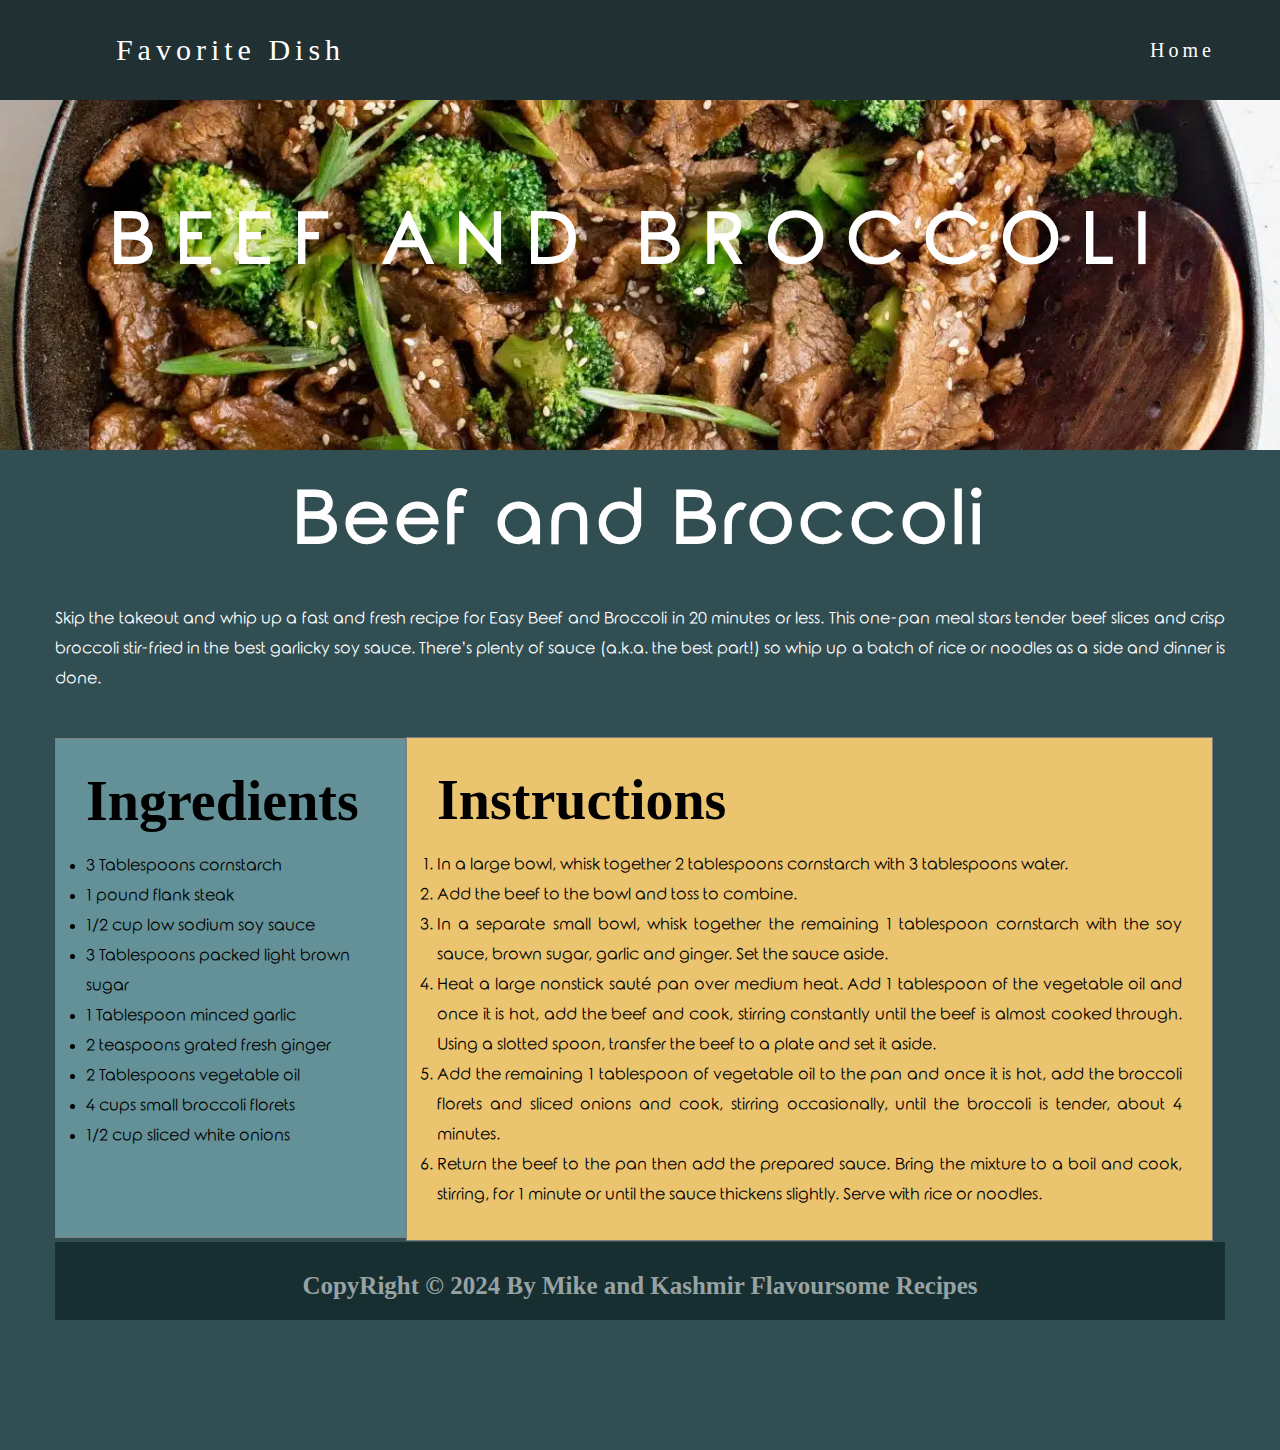
<file: BEEF N BROCCOLI/BEEFANDBROCCOLI.html>
<!DOCTYPE html>
<html lang="en">
    <head>
        <meta charset="UTF-8">
        <title>BEEF AND BROCCOLI</title>
        <link rel="stylesheet" href="style.css">
    </head>
    <body>
        <div class="box-area">
            <header>
                <div class="wrapper">
                    <div class="logo">
                        <a href="a">Favorite Dish</a>
                    </div>
                    <nav>
                        <a href="file:///C:/Users/siton/OneDrive/Documents/Schoolll/Cookbook/index.html" target="_blank">Home</a>
                    </nav>
                </div>   
            </header>
            <div class="banner-area">

                <h2>Beef and Broccoli</h2>
            </div>
            <div class="content-area">
                <div class="wrapper">
                    <h1>Beef and Broccoli</h1>
                    <br>
                    <p>Skip the takeout and whip up a fast and fresh recipe for Easy Beef and Broccoli in 20 minutes or less. This one-pan meal stars tender beef slices and crisp broccoli stir-fried in the best garlicky soy sauce. There’s plenty of sauce (a.k.a. the best part!) so whip up a batch of rice or noodles as a side and dinner is done.</p>
                    <div class="span container1">
                        <h2>Ingredients</h2>
                        <br>
                        <ul>
                            <li>3 Tablespoons cornstarch</li>
                            <li>1 pound flank steak</li>
                            <li>1/2 cup low sodium soy sauce</li>
                            <li>3 Tablespoons packed light brown sugar</li>
                            <li>1 Tablespoon minced garlic</li>
                            <li>2 teaspoons grated fresh ginger</li>
                            <li>2 Tablespoons vegetable oil</li>
                            <li>4 cups small broccoli florets</li>
                            <li>1/2 cup sliced white onions</li>
                        </ul>
                    </div>
                        <br>
                    <div class="span container2">
                        <h2>Instructions</h2>
                        <br>
                        <ol>
                            <li>In a large bowl, whisk together 2 tablespoons cornstarch with 3 tablespoons water. </li>
                            <li>Add the beef to the bowl and toss to combine.</li>
                            <li>In a separate small bowl, whisk together the remaining 1 tablespoon cornstarch with the soy sauce, brown sugar, garlic and ginger. Set the sauce aside.  </li>
                            <li>Heat a large nonstick sauté pan over medium heat. Add 1 tablespoon of the vegetable oil and once it is hot, add the beef and cook, stirring constantly until the beef is almost cooked through. Using a slotted spoon, transfer the beef to a plate and set it aside.</li>
                            <li>Add the remaining 1 tablespoon of vegetable oil to the pan and once it is hot, add the broccoli florets and sliced onions and cook, stirring occasionally, until the broccoli is tender, about 4 minutes.  </li>
                            <li>Return the beef to the pan then add the prepared sauce. Bring the mixture to a boil and cook, stirring, for 1 minute or until the sauce thickens slightly. Serve with rice or noodles.</li>
                        </ol>
                    </div>
                                <!------------contact section-------------------------->
<footer>
    <div class="social-icons">
        <a href="#" class="social-icon"> <i class="fab fa-facebook"></i> </a>
        <a href="#" class="social-icon"> <i class="fab fa-twitter"></i> </a>
        <a href="#" class="social-icon"> <i class="fab fa-instagram"></i> </a>
    </div>
    <h5>CopyRight © 2024 By Mike and Kashmir Flavoursome Recipes  </h5>
                </div>
</footer>
            </div>  
        </div>   
    </body>
</html>
</file>
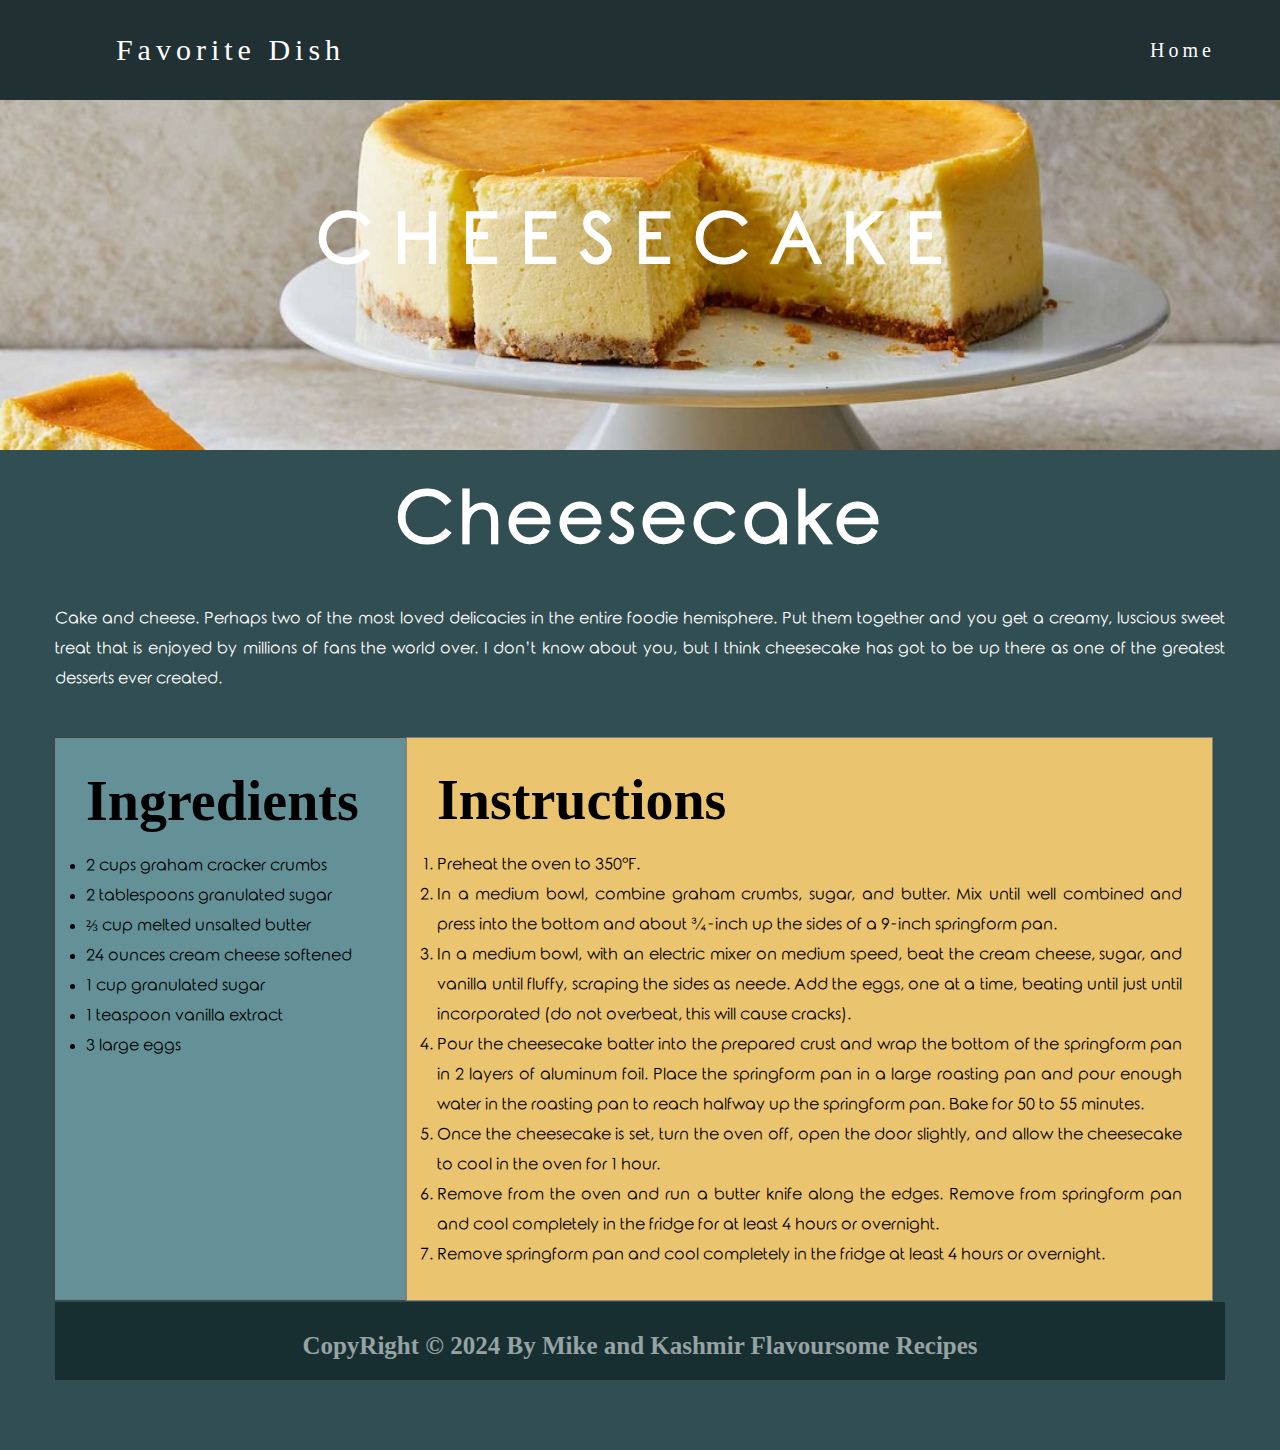
<file: CHEESECAKE/CHEESECAKE.html>
<!DOCTYPE html>
<html lang="en">
    <head>
        <meta charset="UTF-8">
        <title>CHEESECAKE</title>
        <link rel="stylesheet" href="style.css">
    </head>
    <body>
        <div class="box-area">
            <header>
                <div class="wrapper">
                    <div class="logo">
                        <a href="a">Favorite Dish</a>
                    </div>
                    <nav>
                        <a href="file:///C:/Users/siton/OneDrive/Documents/Schoolll/Cookbook/recipe%20html/index.html#">Home</a>
                    </nav>
                </div>   
            </header>
            <div class="banner-area">

                <h2>Cheesecake</h2>
            </div>
            <div class="content-area">
                <div class="wrapper">
                    <h1>Cheesecake</h1>
                    <br>
                    <p>Cake and cheese. Perhaps two of the most loved delicacies in the entire foodie hemisphere. Put them together and you get a creamy, luscious sweet treat that is enjoyed by millions of fans the world over. I don’t know about you, but I think cheesecake has got to be up there as one of the greatest desserts ever created.</p>
                    <div class="span container1">
                        <h2>Ingredients</h2>
                        <br>
                        <ul>
                            <li>2 cups graham cracker crumbs</li>
                            <li>2 tablespoons granulated sugar</li>
                            <li>⅔ cup melted unsalted butter</li>
                            <li>24 ounces cream cheese softened</li>
                            <li>1 cup granulated sugar</li>
                            <li>1 teaspoon vanilla extract</li>
                            <li>3 large eggs</li>
                        </ul>
                    </div>
                        <br>
                    <div class="span container2">
                        <h2>Instructions</h2>
                        <br>
                        <ol>
                            <li>Preheat the oven to 350°F.</li>
                            <li>In a medium bowl, combine graham crumbs, sugar, and butter. Mix until well combined and press into the bottom and about ¾-inch up the sides of a 9-inch springform pan.</li>
                            <li>In a medium bowl, with an electric mixer on medium speed, beat the cream cheese, sugar, and vanilla until fluffy, scraping the sides as neede. Add the eggs, one at a time, beating until just until incorporated (do not overbeat, this will cause cracks).</li>
                            <li>Pour the cheesecake batter into the prepared crust and wrap the bottom of the springform pan in 2 layers of aluminum foil. Place the springform pan in a large roasting pan and pour enough water in the roasting pan to reach halfway up the springform pan. Bake for 50 to 55 minutes.</li>
                            <li>Once the cheesecake is set, turn the oven off, open the door slightly, and allow the cheesecake to cool in the oven for 1 hour.</li>
                            <li>Remove from the oven and run a butter knife along the edges. Remove from springform pan and cool completely in the fridge for at least 4 hours or overnight.</li>
                            <li>Remove springform pan and cool completely in the fridge at least 4 hours or overnight.</li>
                        </ol>
                    </div>
                                <!------------contact section-------------------------->
<footer>
    <div class="social-icons">
        <a href="#" class="social-icon"> <i class="fab fa-facebook"></i> </a>
        <a href="#" class="social-icon"> <i class="fab fa-twitter"></i> </a>
        <a href="#" class="social-icon"> <i class="fab fa-instagram"></i> </a>
    </div>
    <h5>CopyRight © 2024 By Mike and Kashmir Flavoursome Recipes  </h5>
                </div>
</footer>
            </div>  
        </div>   
    </body>
</html>
</file>
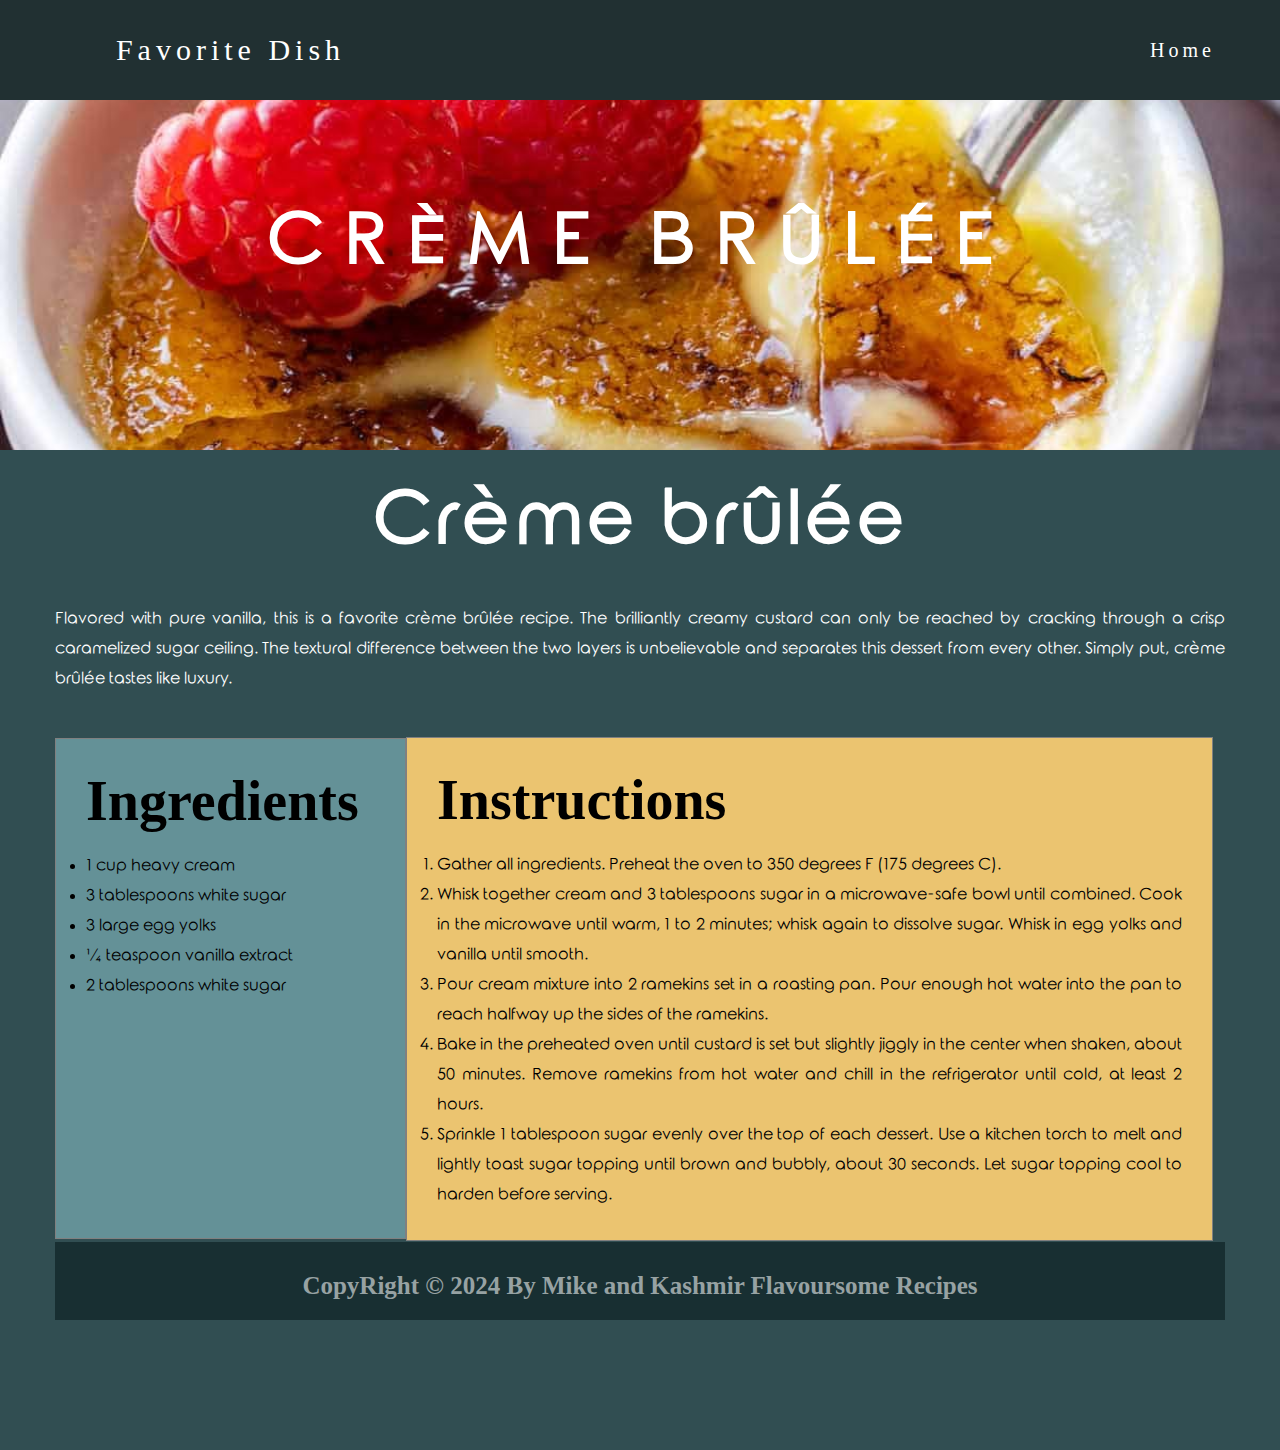
<file: CREME BRULEE/CremeBrulee.html>
<!DOCTYPE html>
<html lang="en">
    <head>
        <meta charset="UTF-8">
        <title>CREME BRULEE</title>
        <link rel="stylesheet" href="style.css">
    </head>
    <body>
        <div class="box-area">
            <header>
                <div class="wrapper">
                    <div class="logo">
                        <a href="a">Favorite Dish</a>
                    </div>
                    <nav>
                        <a href="file:///C:/Users/siton/OneDrive/Documents/Schoolll/Cookbook/recipe%20html/index.html#">Home</a>
                    </nav>
                </div>   
            </header>
            <div class="banner-area">

                <h2>Crème brûlée</h2>
            </div>
            <div class="content-area">
                <div class="wrapper">
                    <h1>Crème brûlée</h1>
                    <br>
                    <p>Flavored with pure vanilla, this is a favorite crème brûlée recipe. The brilliantly creamy custard can only be reached by cracking through a crisp caramelized sugar ceiling. The textural difference between the two layers is unbelievable and separates this dessert from every other. Simply put, crème brûlée tastes like luxury.</p>
                    <div class="span container1">
                        <h2>Ingredients</h2>
                        <br>
                        <ul>
                            <li>1 cup heavy cream</li>
                            <li>3 tablespoons white sugar</li>
                            <li>3 large egg yolks</li>
                            <li>¼ teaspoon vanilla extract</li>
                            <li>2 tablespoons white sugar</li>
                        </ul>
                    </div>
                        <br>
                    <div class="span container2">
                        <h2>Instructions</h2>
                        <br>
                        <ol>
                            <li>Gather all ingredients. Preheat the oven to 350 degrees F (175 degrees C).</li>
                            <li>Whisk together cream and 3 tablespoons sugar in a microwave-safe bowl until combined. Cook in the microwave until warm, 1 to 2 minutes; whisk again to dissolve sugar. Whisk in egg yolks and vanilla until smooth.</li>
                            <li>Pour cream mixture into 2 ramekins set in a roasting pan. Pour enough hot water into the pan to reach halfway up the sides of the ramekins.</li>
                            <li>Bake in the preheated oven until custard is set but slightly jiggly in the center when shaken, about 50 minutes. Remove ramekins from hot water and chill in the refrigerator until cold, at least 2 hours.</li>
                            <li>Sprinkle 1 tablespoon sugar evenly over the top of each dessert. Use a kitchen torch to melt and lightly toast sugar topping until brown and bubbly, about 30 seconds. Let sugar topping cool to harden before serving.</li>
                        </ol>
                    </div>
                                <!------------contact section-------------------------->
<footer>
    <div class="social-icons">
        <a href="#" class="social-icon"> <i class="fab fa-facebook"></i> </a>
        <a href="#" class="social-icon"> <i class="fab fa-twitter"></i> </a>
        <a href="#" class="social-icon"> <i class="fab fa-instagram"></i> </a>
    </div>
    <h5>CopyRight © 2024 By Mike and Kashmir Flavoursome Recipes  </h5>
                </div>
</footer>
            </div>  
        </div>   
    </body>
</html>
</file>
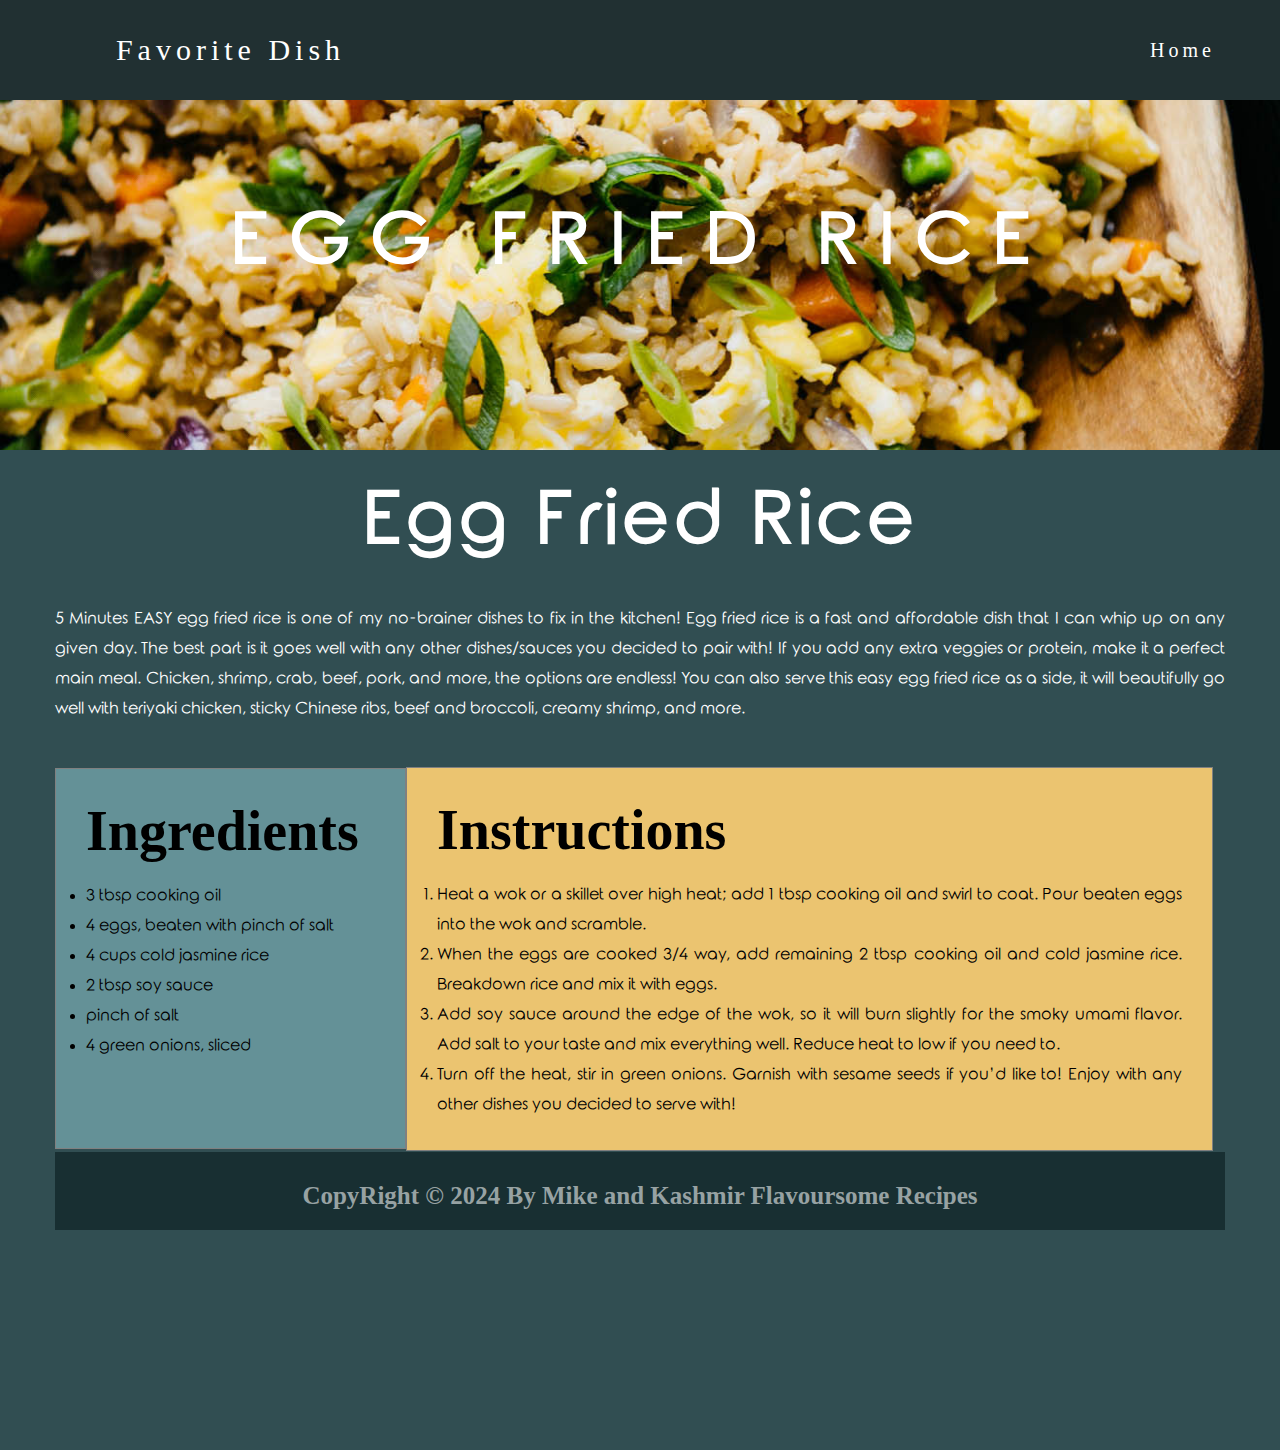
<file: EGG FRIED RICE/EGGFRIEDRICE.html>
<!DOCTYPE html>
<html lang="en">
    <head>
        <meta charset="UTF-8">
        <title>EGG FRIED RICE</title>
        <link rel="stylesheet" href="style.css">
    </head>
    <body>
        <div class="box-area">
            <header>
                <div class="wrapper">
                    <div class="logo">
                        <a href="a">Favorite Dish</a>
                    </div>
                    <nav>
                        <a href="file:///C:/Users/siton/OneDrive/Documents/Schoolll/Cookbook/recipe%20html/index.html#">Home</a>
                    </nav>
                </div>   
            </header>
            <div class="banner-area">

                <h2>Egg Fried Rice</h2>
            </div>
            <div class="content-area">
                <div class="wrapper">
                    <h1>Egg Fried Rice</h1>
                    <br>
                    <p>5 Minutes EASY egg fried rice is one of my no-brainer dishes to fix in the kitchen! Egg fried rice is a fast and affordable dish that I can whip up on any given day. The best part is it goes well with any other dishes/sauces you decided to pair with! If you add any extra veggies or protein, make it a perfect main meal. Chicken, shrimp, crab, beef, pork, and more, the options are endless! You can also serve this easy egg fried rice as a side, it will beautifully go well with teriyaki chicken, sticky Chinese ribs, beef and broccoli, creamy shrimp, and more.</p>
                    <div class="span container1">
                        <h2>Ingredients</h2>
                        <br>
                        <ul>
                            <li>3 tbsp cooking oil</li>
                            <li>4 eggs, beaten with pinch of salt</li>
                            <li>4 cups cold jasmine rice</li>
                            <li>2 tbsp soy sauce</li>
                            <li>pinch of salt</li>
                            <li>4 green onions, sliced</li>
                        </ul>
                    </div>
                        <br>
                    <div class="span container2">
                        <h2>Instructions</h2>
                        <br>
                        <ol>
                            <li>Heat a wok or a skillet over high heat; add 1 tbsp cooking oil and swirl to coat. Pour beaten eggs into the wok and scramble.</li> 
                            <li>When the eggs are cooked 3/4 way, add remaining 2 tbsp cooking oil and cold jasmine rice. Breakdown rice and mix it with eggs.</li>  
                            <li>Add soy sauce around the edge of the wok, so it will burn slightly for the smoky umami flavor. Add salt to your taste and mix everything well. Reduce heat to low if you need to.</li> 
                            <li>Turn off the heat, stir in green onions. Garnish with sesame seeds if you’d like to! Enjoy with any other dishes you decided to serve with!</li> 
                        </ol>
                    </div>
                                <!------------contact section-------------------------->
<footer>
    <div class="social-icons">
        <a href="#" class="social-icon"> <i class="fab fa-facebook"></i> </a>
        <a href="#" class="social-icon"> <i class="fab fa-twitter"></i> </a>
        <a href="#" class="social-icon"> <i class="fab fa-instagram"></i> </a>
    </div>
    <h5>CopyRight © 2024 By Mike and Kashmir Flavoursome Recipes  </h5>
                </div>
</footer>
            </div>  
        </div>   
    </body>
</html>
</file>
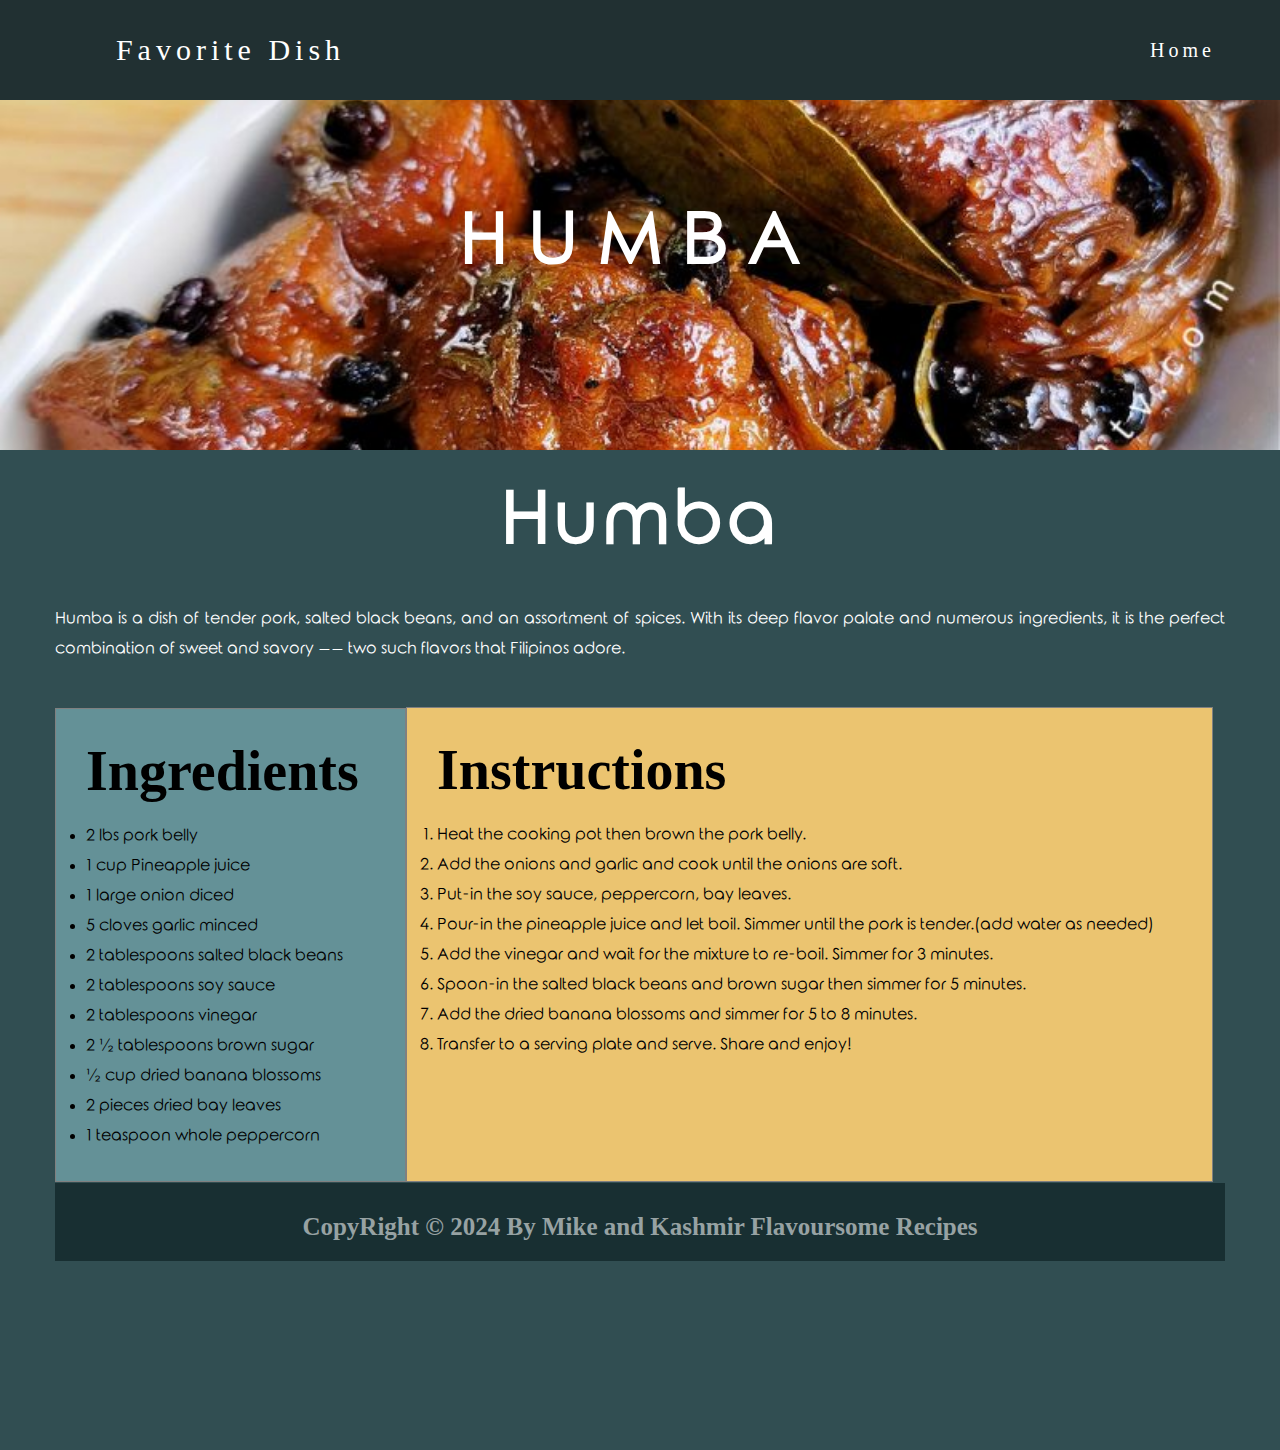
<file: HUMBA/HUMBA.html>
<!DOCTYPE html>
<html lang="en">
    <head>
        <meta charset="UTF-8">
        <title>HUMBA</title>
        <link rel="stylesheet" href="style.css">
    </head>
    <body>
        <div class="box-area">
            <header>
                <div class="wrapper">
                    <div class="logo">
                        <a href="a">Favorite Dish</a>
                    </div>
                    <nav>
                        <a href="file:///C:/Users/siton/OneDrive/Documents/Schoolll/Cookbook/recipe%20html/index.html#">Home</a>
                    </nav>
                </div>   
            </header>
            <div class="banner-area">

                <h2>Humba</h2>
            </div>
            <div class="content-area">
                <div class="wrapper">
                    <h1>Humba</h1>
                    <br>
                    <p>Humba is a dish of tender pork, salted black beans, and an assortment of spices. With its deep flavor palate and numerous ingredients, it is the perfect combination of sweet and savory –– two such flavors that Filipinos adore. </p>
                    <div class="span container1">
                        <h2>Ingredients</h2>
                        <br>
                        <ul>
                            <li>2 lbs pork belly</li>
                            <li>1 cup Pineapple juice</li>
                            <li>1 large onion diced</li>
                            <li>5 cloves garlic minced</li>
                            <li>2 tablespoons salted black beans</li>
                            <li>2 tablespoons soy sauce</li>
                            <li>2 tablespoons vinegar</li>
                            <li>2 ½ tablespoons brown sugar</li>
                            <li>½ cup dried banana blossoms</li>
                            <li>2 pieces dried bay leaves</li>
                            <li>1 teaspoon whole peppercorn</li>
                        </ul>
                    </div>
                        <br>
                    <div class="span container2">
                        <h2>Instructions</h2>
                        <br>
                        <ol>
                            <li>Heat the cooking pot then brown the pork belly.</li>
                            <li>Add the onions and garlic and cook until the onions are soft.</li>
                            <li>Put-in the soy sauce, peppercorn, bay leaves.</li>
                            <li>Pour-in the pineapple juice and let boil. Simmer until the pork is tender.(add water as needed)</li>
                            <li>Add the vinegar and wait for the mixture to re-boil. Simmer for 3 minutes.</li>
                            <li>Spoon-in the salted black beans and brown sugar then simmer for 5 minutes.</li>
                            <li>Add the dried banana blossoms and simmer for 5 to 8 minutes.</li>
                            <li>Transfer to a serving plate and serve. Share and enjoy!</li>
                        </ol>
                    </div>
                                <!------------contact section-------------------------->
<footer>
    <div class="social-icons">
        <a href="#" class="social-icon"> <i class="fab fa-facebook"></i> </a>
        <a href="#" class="social-icon"> <i class="fab fa-twitter"></i> </a>
        <a href="#" class="social-icon"> <i class="fab fa-instagram"></i> </a>
    </div>
    <h5>CopyRight © 2024 By Mike and Kashmir Flavoursome Recipes  </h5>
                </div>
</footer>
            </div>  
        </div>   
    </body>
</html>
</file>
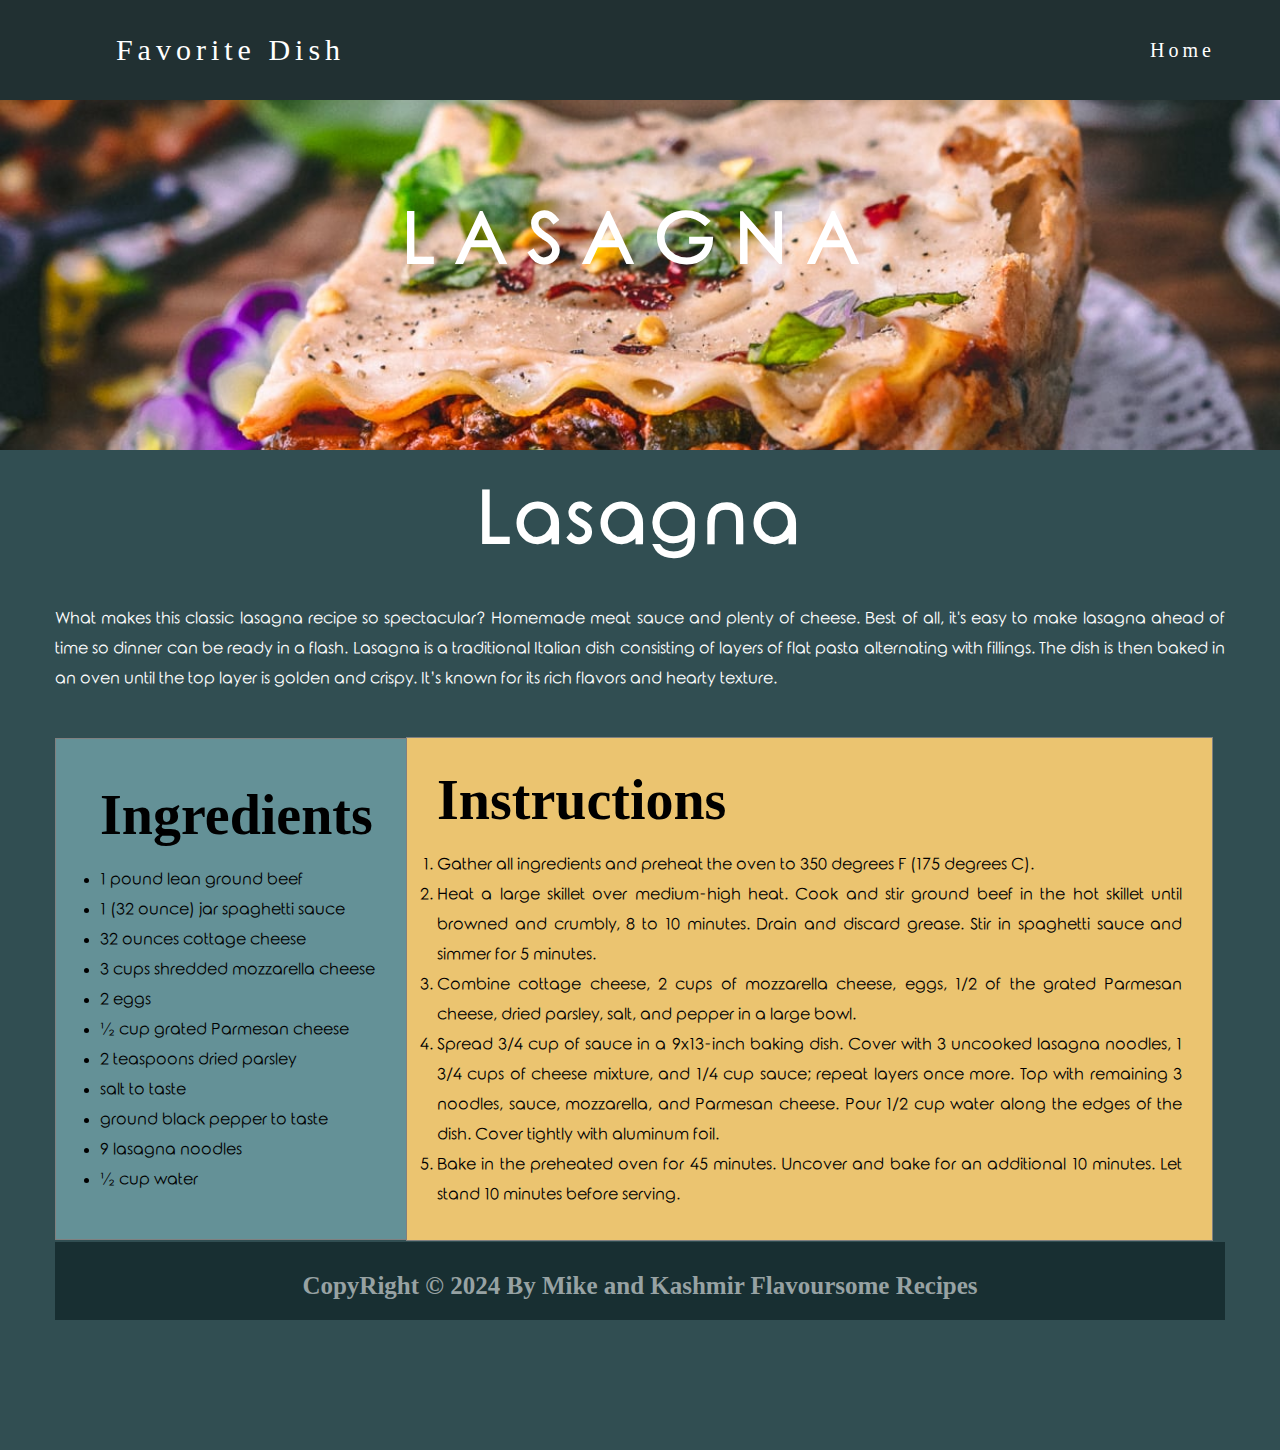
<file: LASAGNA/LASAGNA.html>
<!DOCTYPE html>
<html lang="en">
    <head>
        <meta charset="UTF-8">
        <title>LASAGNA</title>
        <link rel="stylesheet" href="style.css">
    </head>
    <body>
        <div class="box-area">
            <header>
               
                <div class="wrapper">
                    <div class="logo">
                        <a href="a">Favorite Dish</a>
                    </div>
                    <nav>
                        <a href="file:///C:/Users/siton/OneDrive/Documents/Schoolll/Cookbook/recipe%20html/index.html#">Home</a>
                    </nav>
                </div>   
            </header>
            <div class="banner-area">
                <h2>Lasagna</h2>
            </div>
            <div class="content-area">
                <div class="wrapper">
                    <h1>Lasagna</h1>
                    <br>
                    <p>What makes this classic lasagna recipe so spectacular? Homemade meat sauce and plenty of cheese. Best of all, it's easy to make lasagna ahead of time so dinner can be ready in a flash. Lasagna is a traditional Italian dish consisting of layers of flat pasta alternating with fillings. The dish is then baked in an oven until the top layer is golden and crispy. It’s known for its rich flavors and hearty texture.</p>
                    <div class="span container1">
                        <h2>Ingredients</h2>
                        <br>
                        <ul>
                            <li>1 pound lean ground beef</li>
                            <li>1 (32 ounce) jar spaghetti sauce</li>
                            <li>32 ounces cottage cheese</li>
                            <li>3 cups shredded mozzarella cheese</li>
                            <li>2 eggs</li>
                            <li>½ cup grated Parmesan cheese</li>
                            <li>2 teaspoons dried parsley</li>
                            <li>salt to taste</li>
                            <li>ground black pepper to taste</li>
                            <li>9 lasagna noodles</li>
                            <li>½ cup water</li>
                        </ul>
                    </div>
                        <br>
                    <div class="span container2">
                        <h2>Instructions</h2>
                        <br>
                        <ol>
                            <li>Gather all ingredients and preheat the oven to 350 degrees F (175 degrees C).</li>
                            <li>Heat a large skillet over medium-high heat. Cook and stir ground beef in the hot skillet until browned and crumbly, 8 to 10 minutes. Drain and discard grease. Stir in spaghetti sauce and simmer for 5 minutes.</li>
                            <li>Combine cottage cheese, 2 cups of mozzarella cheese, eggs, 1/2 of the grated Parmesan cheese, dried parsley, salt, and pepper in a large bowl.</li>
                            <li>Spread 3/4 cup of sauce in a 9x13-inch baking dish. Cover with 3 uncooked lasagna noodles, 1 3/4 cups of cheese mixture, and 1/4 cup sauce; repeat layers once more. Top with remaining 3 noodles, sauce, mozzarella, and Parmesan cheese. Pour 1/2 cup water along the edges of the dish. Cover tightly with aluminum foil.</li>
                            <li>Bake in the preheated oven for 45 minutes. Uncover and bake for an additional 10 minutes. Let stand 10 minutes before serving.</li>
                        </ol>
                    </div>
                                <!------------contact section-------------------------->
<footer>
    <div class="social-icons">
        <a href="#" class="social-icon"> <i class="fab fa-facebook"></i> </a>
        <a href="#" class="social-icon"> <i class="fab fa-twitter"></i> </a>
        <a href="#" class="social-icon"> <i class="fab fa-instagram"></i> </a>
    </div>
    <h5>CopyRight © 2024 By Mike and Kashmir Flavoursome Recipes  </h5>
                </div>
</footer>
            </div>  
        </div>   
    </body>
</html>+
</file>
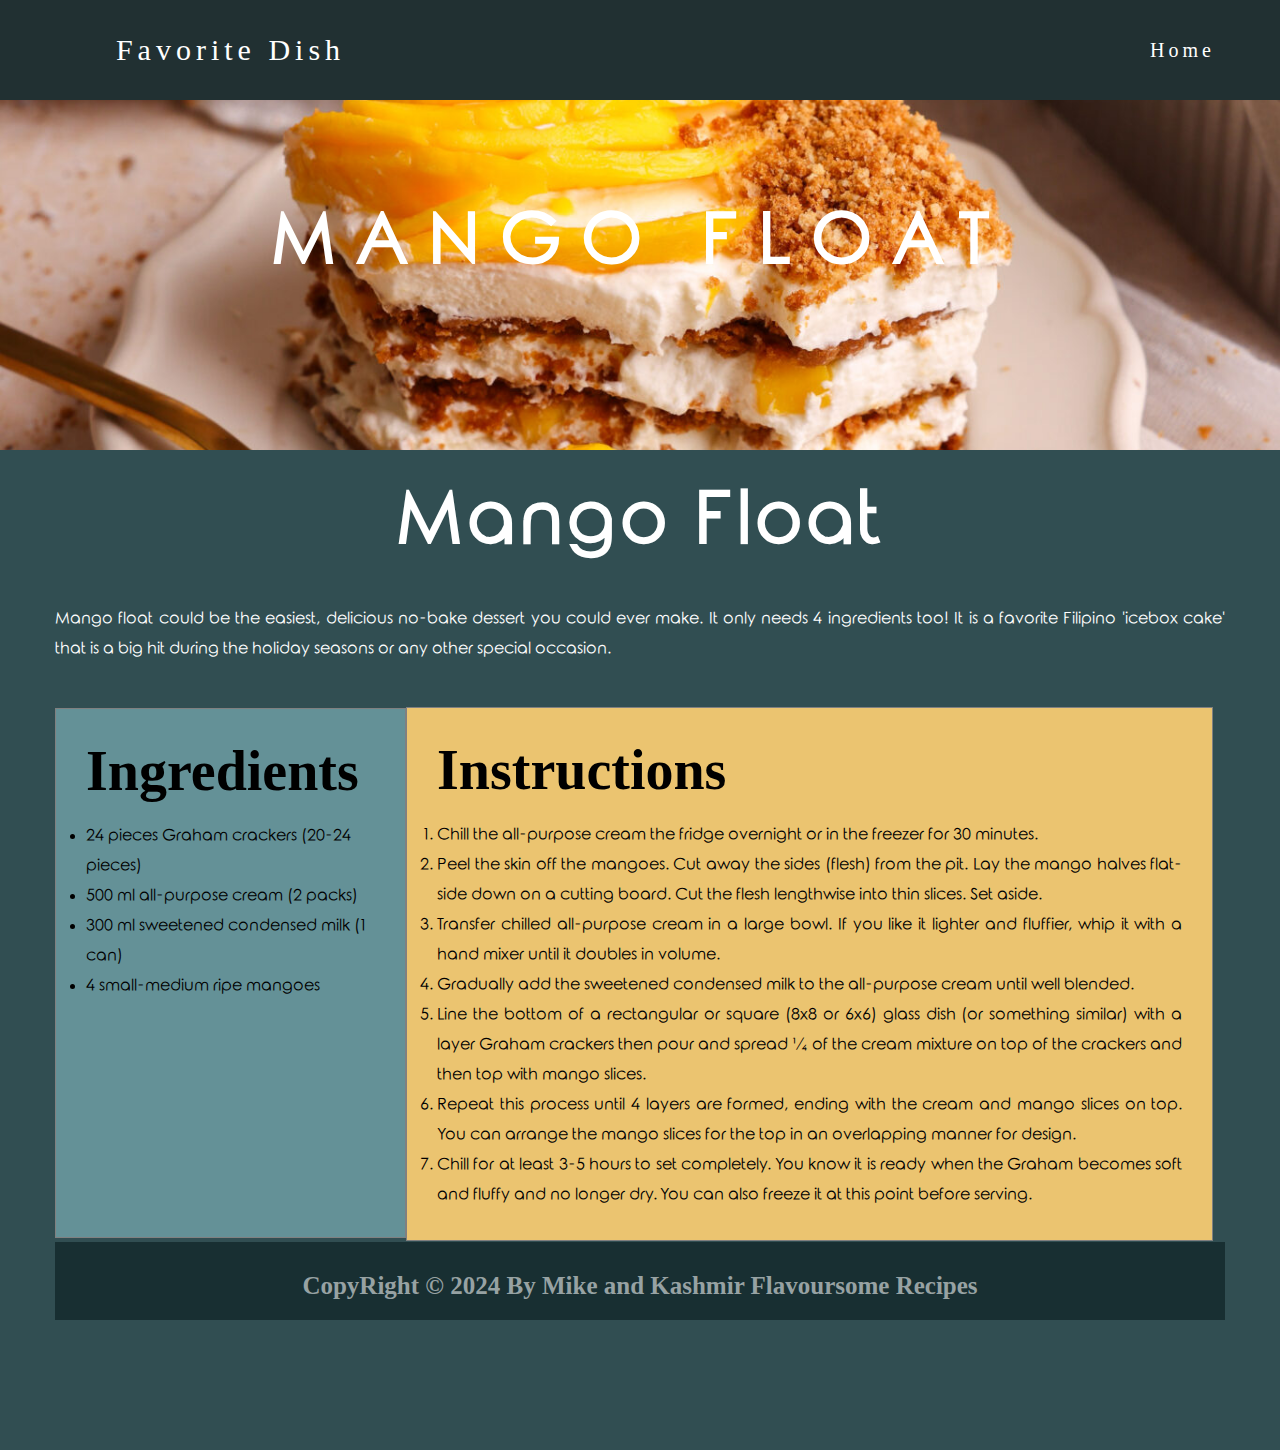
<file: MANGOFLOAT/MANGOFLOAT.html>
<!DOCTYPE html>
<html lang="en">
    <head>
        <meta charset="UTF-8">
        <title>MANGOFLOAT</title>
        <link rel="stylesheet" href="style.css">
    </head>
    <body>
        <div class="box-area">
            <header>
                <div class="wrapper">
                    <div class="logo">
                        <a href="a">Favorite Dish</a>
                    </div>
                    <nav>
                        <a href="file:///C:/Users/siton/OneDrive/Documents/Schoolll/Cookbook/recipe%20html/index.html#">Home</a>
                    </nav>
                </div>   
            </header>
            <div class="banner-area">

                <h2>Mango Float</h2>
            </div>
            <div class="content-area">
                <div class="wrapper">
                    <h1>Mango Float</h1>
                    <br>
                    <p>Mango float could be the easiest, delicious no-bake dessert you could ever make. It only needs 4 ingredients too! It is a favorite Filipino 'icebox cake'  that is a big hit during the holiday seasons or any other special occasion. </p>
                    <div class="span container1">
                        <h2>Ingredients</h2>
                        <br>
                        <ul>
                            <li>24 pieces Graham crackers (20-24 pieces)</li>
                            <li>500 ml all-purpose cream (2 packs)</li>
                            <li>300 ml sweetened condensed milk (1 can)</li>
                            <li>4 small-medium ripe mangoes</li>
                        </ul>
                    </div>
                        <br>
                    <div class="span container2">
                        <h2>Instructions</h2>
                        <br>
                        <ol>
                            <li>Chill the all-purpose cream the fridge overnight or in the freezer for 30 minutes.</li>
                            <li>Peel the skin off the mangoes. Cut away the sides (flesh) from the pit. Lay the mango halves flat-side down on a cutting board. Cut the flesh lengthwise into thin slices. Set aside.</li>
                            <li>Transfer chilled all-purpose cream in a large bowl. If you like it lighter and fluffier, whip it with a hand mixer until it doubles in volume.</li>
                            <li>Gradually add the sweetened condensed milk to the all-purpose cream until well blended.</li>
                            <li>Line the bottom of a rectangular or square (8x8 or 6x6) glass dish (or something similar) with a layer Graham crackers then pour and spread ¼ of the cream mixture on top of the crackers and then top with mango slices.</li>
                            <li>Repeat this process until 4 layers are formed, ending with the cream and mango slices on top. You can arrange the mango slices for the top in an overlapping manner for design.</li>
                            <li>Chill for at least 3-5 hours to set completely. You know it is ready when the Graham becomes soft and fluffy and no longer dry. You can also freeze it at this point before serving.</li>
                        </ol>
                    </div>
                                <!------------contact section-------------------------->
<footer>
    <div class="social-icons">
        <a href="#" class="social-icon"> <i class="fab fa-facebook"></i> </a>
        <a href="#" class="social-icon"> <i class="fab fa-twitter"></i> </a>
        <a href="#" class="social-icon"> <i class="fab fa-instagram"></i> </a>
    </div>
    <h5>CopyRight © 2024 By Mike and Kashmir Flavoursome Recipes  </h5>
                </div>
</footer>
            </div>  
        </div>   
    </body>
</html>
</file>
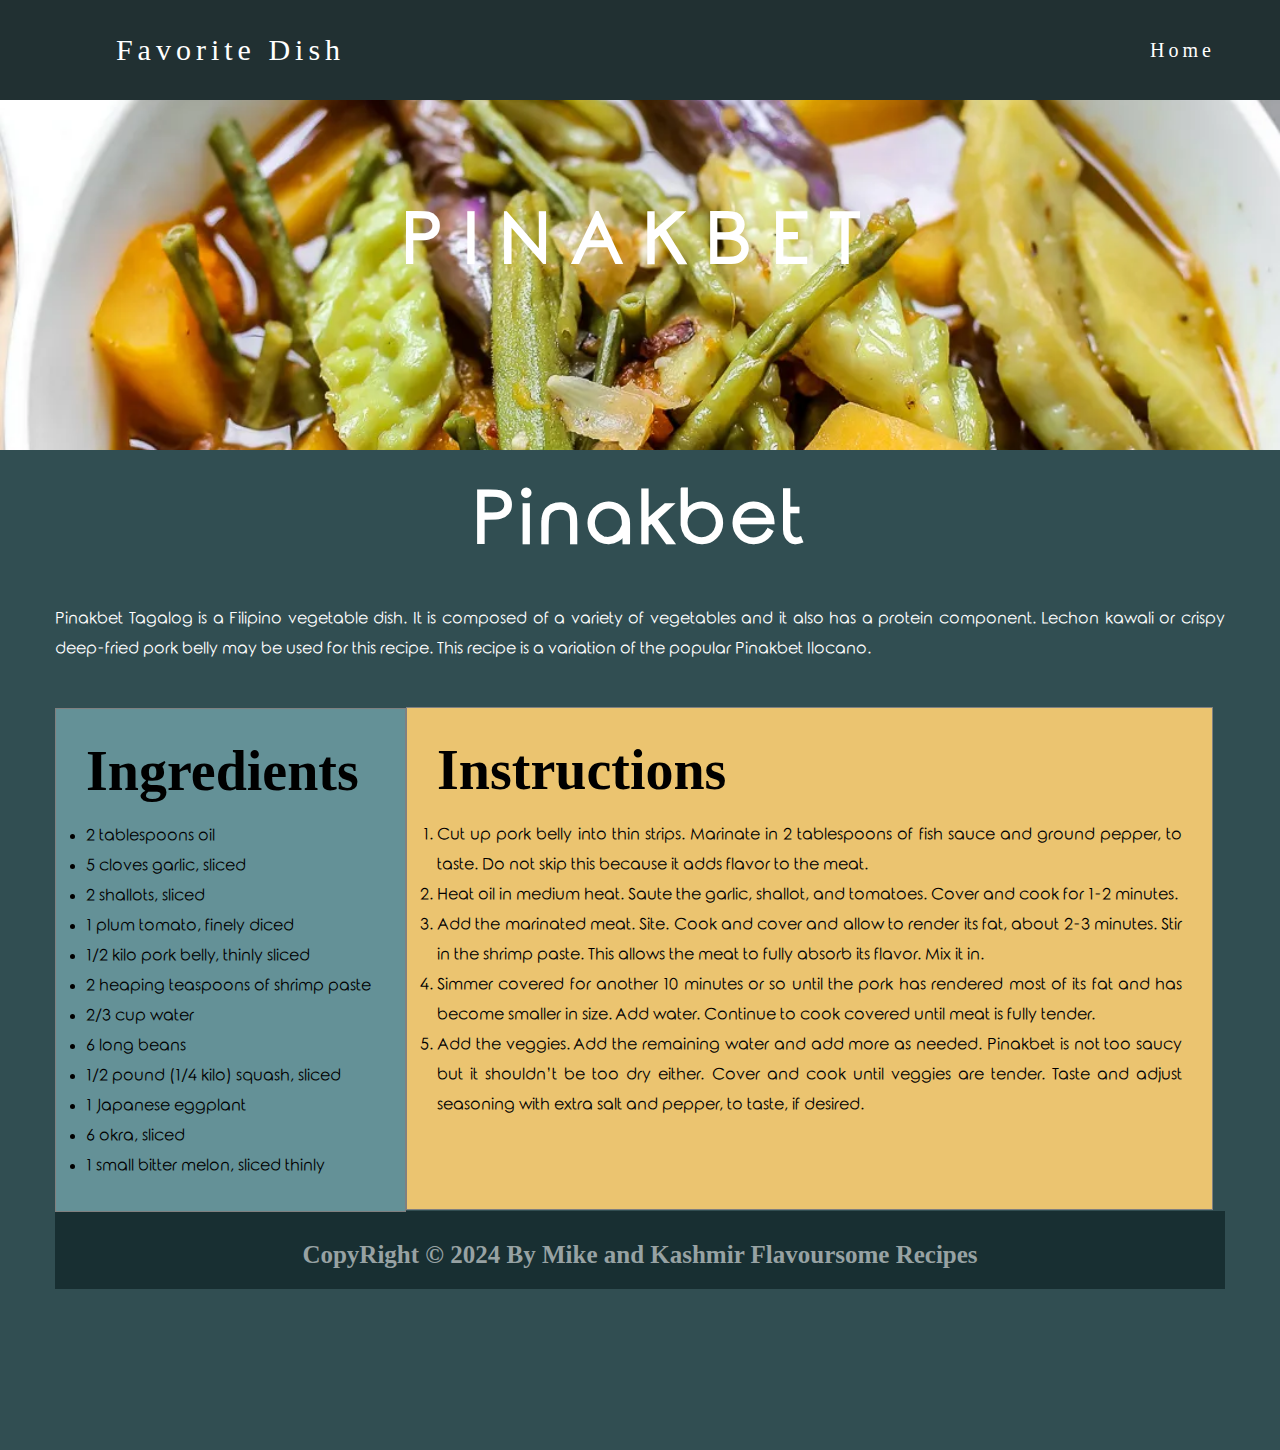
<file: PINAKBET/PINAKBET.html>
<!DOCTYPE html>
<html lang="en">
    <head>
        <meta charset="UTF-8">
        <title>PINAKBET</title>
        <link rel="stylesheet" href="style.css">
    </head>
    <body>
        <div class="box-area">
            <header>
                <div class="wrapper">
                    <div class="logo">
                        <a href="a">Favorite Dish</a>
                    </div>
                    <nav>
                        <a href="file:///C:/Users/siton/OneDrive/Documents/Schoolll/Cookbook/recipe%20html/index.html#">Home</a>
                    </nav>
                </div>   
            </header>
            <div class="banner-area">

                <h2>Pinakbet</h2>
            </div>
            <div class="content-area">
                <div class="wrapper">
                    <h1>Pinakbet</h1>
                    <br>
                    <p>Pinakbet Tagalog is a Filipino vegetable dish. It is composed of a variety of vegetables and it also has a protein component. Lechon kawali or crispy deep-fried pork belly may be used for this recipe. This recipe is a variation of the popular Pinakbet Ilocano.</p>
                    <div class="span container1">
                        <h2>Ingredients</h2>
                        <br>
                        <ul>
                            <li>2 tablespoons oil</li>
                            <li>5 cloves garlic, sliced</li>
                            <li>2 shallots, sliced</li> 
                            <li>1 plum tomato, finely diced</li>
                            <li>1/2 kilo pork belly, thinly sliced</li>
                            <li>2 heaping teaspoons of shrimp paste</li>
                            <li>2/3 cup water</li>
                            <li>6 long beans</li>
                            <li>1/2 pound (1/4 kilo) squash, sliced </li>
                            <li>1 Japanese eggplant</li>
                            <li>6 okra, sliced</li>
                            <li>1 small bitter melon, sliced thinly</li>
                        </ul>
                    </div>
                        <br>
                    <div class="span container2">
                        <h2>Instructions</h2>
                        <br>
                        <ol>
                            <li>Cut up pork belly into thin strips.  Marinate in 2 tablespoons of fish sauce and ground pepper, to taste. Do not skip this because it adds flavor to the meat.</li>
                            <li>Heat oil in medium heat. Saute the garlic, shallot, and tomatoes. Cover and cook for 1-2 minutes. </li>
                            <li>Add the marinated meat. Site. Cook and cover and allow to render its fat, about 2-3 minutes. Stir in the shrimp paste. This allows the meat to fully absorb its flavor. Mix it in.</li>
                            <li>Simmer covered for another 10 minutes or so until the pork has rendered most of its fat and has become smaller in size. Add water. Continue to cook covered until meat is fully tender. </li>
                            <li>Add the veggies. Add the remaining water and add more as needed. Pinakbet is not too saucy but it shouldn’t be too dry either. Cover and cook until veggies are tender. Taste and adjust seasoning with extra salt and pepper, to taste, if desired.</li>
                        </ol>
                    </div>
                                <!------------contact section-------------------------->
<footer>
    <div class="social-icons">
        <a href="#" class="social-icon"> <i class="fab fa-facebook"></i> </a>
        <a href="#" class="social-icon"> <i class="fab fa-twitter"></i> </a>
        <a href="#" class="social-icon"> <i class="fab fa-instagram"></i> </a>
    </div>
    <h5>CopyRight © 2024 By Mike and Kashmir Flavoursome Recipes  </h5>
                </div>
</footer>
            </div>  
        </div>   
    </body>
</html>
</file>
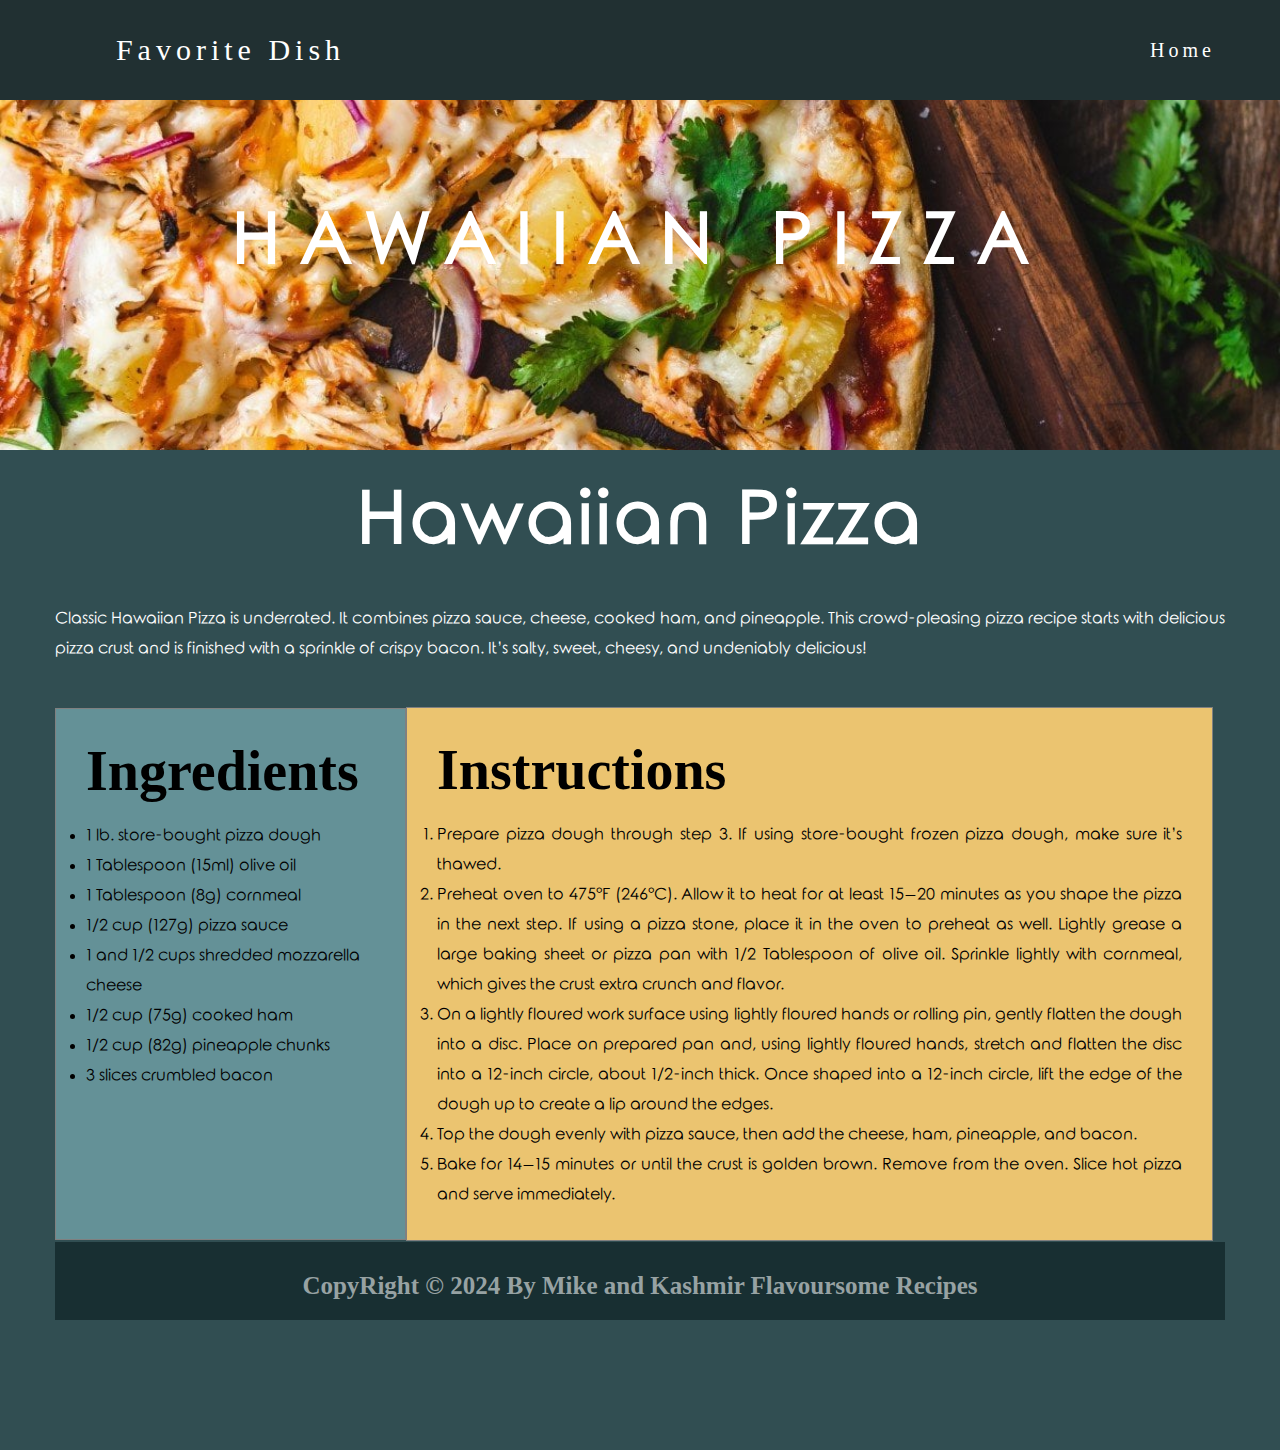
<file: PIZZA/HAWAIIANPIZZA.html>
<!DOCTYPE html>
<html lang="en">
    <head>
        <meta charset="UTF-8">
        <title>HAWAIIAN PIZZA</title>
        <link rel="stylesheet" href="style.css">
    </head>
    <body>
        <div class="box-area">
            <header>
                <div class="wrapper">
                    <div class="logo">
                        <a href="a">Favorite Dish</a>
                    </div>
                    <nav>
                        <a href="file:///C:/Users/siton/OneDrive/Documents/Schoolll/Cookbook/recipe%20html/index.html#">Home</a>
                    </nav>
                </div>   
            </header>
            <div class="banner-area">

                <h2>Hawaiian Pizza</h2>
            </div>
            <div class="content-area">
                <div class="wrapper">
                    <h1>Hawaiian Pizza</h1>
                    <br>
                    <p>Classic Hawaiian Pizza is underrated. It combines pizza sauce, cheese, cooked ham, and pineapple. This crowd-pleasing pizza recipe starts with delicious pizza crust and is finished with a sprinkle of crispy bacon. It’s salty, sweet, cheesy, and undeniably delicious!</p>
                    <div class="span container1">
                        <h2>Ingredients</h2>
                        <br>
                        <ul>
                            <li>1 lb. store-bought pizza dough</li>
                            <li>1 Tablespoon (15ml) olive oil</li>
                            <li>1 Tablespoon (8g) cornmeal</li>
                            <li>1/2 cup (127g) pizza sauce</li>
                            <li>1 and 1/2 cups shredded mozzarella cheese</li>
                            <li>1/2 cup (75g) cooked ham</li>
                            <li>1/2 cup (82g) pineapple chunks</li>
                            <li>3 slices crumbled bacon</li>
                        </ul>
                    </div>
                        <br>
                    <div class="span container2">
                        <h2>Instructions</h2>
                        <br>
                        <ol>
                            <li>Prepare pizza dough through step 3. If using store-bought frozen pizza dough, make sure it’s thawed.</li>
                            <li>Preheat oven to 475°F (246°C). Allow it to heat for at least 15–20 minutes as you shape the pizza in the next step. If using a pizza stone, place it in the oven to preheat as well. Lightly grease a large baking sheet or pizza pan with 1/2 Tablespoon of olive oil. Sprinkle lightly with cornmeal, which gives the crust extra crunch and flavor.</li>
                            <li>On a lightly floured work surface using lightly floured hands or rolling pin, gently flatten the dough into a disc. Place on prepared pan and, using lightly floured hands, stretch and flatten the disc into a 12-inch circle, about 1/2-inch thick. Once shaped into a 12-inch circle, lift the edge of the dough up to create a lip around the edges. </li>
                            <li>Top the dough evenly with pizza sauce, then add the cheese, ham, pineapple, and bacon.</li>
                            <li>Bake for 14–15 minutes or until the crust is golden brown. Remove from the oven. Slice hot pizza and serve immediately. </li>
                        </ol>
                    </div>
                                <!------------contact section-------------------------->
<footer>
    <div class="social-icons">
        <a href="#" class="social-icon"> <i class="fab fa-facebook"></i> </a>
        <a href="#" class="social-icon"> <i class="fab fa-twitter"></i> </a>
        <a href="#" class="social-icon"> <i class="fab fa-instagram"></i> </a>
    </div>
    <h5>CopyRight © 2024 By Mike and Kashmir Flavoursome Recipes  </h5>
                </div>
</footer>
            </div>  
        </div>   
    </body>
</html>
</file>
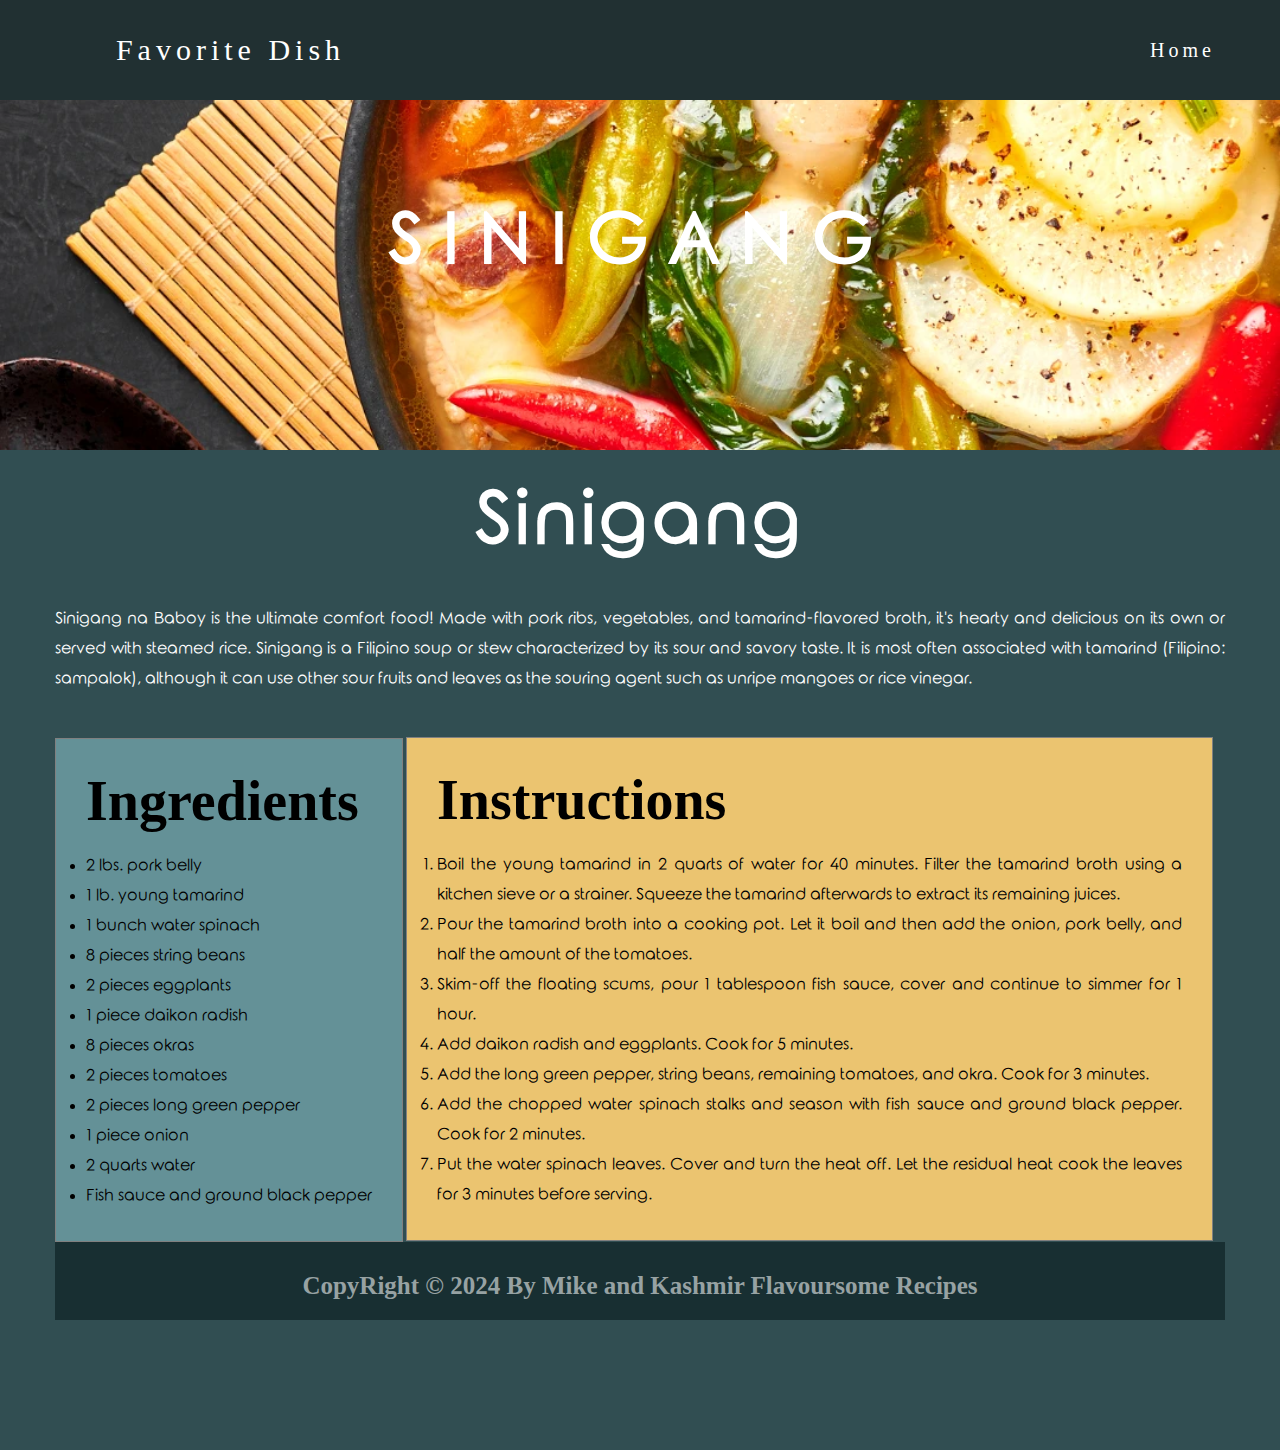
<file: SINIGANG/Sinigang.html>
<!DOCTYPE html>
<html lang="en">
    <head>
        <meta charset="UTF-8">
        <title>SINIGANG</title>
        <link rel="stylesheet" href="style.css">
    </head>
    <body>
        <div class="box-area">
            <header>
               
                <div class="wrapper">
                    <div class="logo">
                        <a href="a">Favorite Dish</a>
                    </div>
                    <nav>
                        <a href="file:///C:/Users/siton/OneDrive/Documents/Schoolll/Cookbook/recipe%20html/index.html#">Home</a>
                    </nav>
                </div>   
            </header>
            <div class="banner-area">
                <h2>Sinigang</h2>
            </div>
            <div class="content-area">
                <div class="wrapper">
                    <h1> Sinigang</h1>
                    <br>
                    <p>Sinigang na Baboy is the ultimate comfort food! Made with pork ribs, vegetables, and tamarind-flavored broth, it's hearty and delicious on its own or served with steamed rice. Sinigang is a Filipino soup or stew characterized by its sour and savory taste. It is most often associated with tamarind (Filipino: sampalok), although it can use other sour fruits and leaves as the souring agent such as unripe mangoes or rice vinegar.</p>
                    <div class="span container1">
                        <h2>Ingredients</h2>
                        <br>
                        <ul>
                            <li>2 lbs. pork belly</li>
                            <li>1 lb. young tamarind</li>
                            <li>1 bunch water spinach</li>
                            <li>8 pieces string beans</li>
                            <li>2 pieces eggplants</li>
                            <li>1 piece daikon radish</li>
                            <li>8 pieces okras</li>
                            <li>2 pieces tomatoes</li>
                            <li>2 pieces long green pepper</li>
                            <li>1 piece onion</li>
                            <li>2 quarts water</li>
                            <li>Fish sauce and ground black pepper</li>
                        </ul>
                    </div>
                        <br>
                    <div class="span container2">
                        <h2>Instructions</h2>
                        <br>
                        <ol>
                            <li>Boil the young tamarind in 2 quarts of water for 40 minutes. Filter the tamarind broth using a kitchen sieve or a strainer. Squeeze the tamarind afterwards to extract its remaining juices.</li>
                            <li>Pour the tamarind broth into a cooking pot. Let it boil and then add the onion, pork belly, and half the amount of the tomatoes.</li>
                            <li>Skim-off the floating scums, pour 1 tablespoon fish sauce, cover and continue to simmer for 1 hour.</li>
                            <li>Add daikon radish and eggplants. Cook for 5 minutes.</li>
                            <li>Add the long green pepper, string beans, remaining tomatoes, and okra. Cook for 3 minutes.</li>
                            <li>Add the chopped water spinach stalks and season with fish sauce and ground black pepper. Cook for 2 minutes.</li>
                            <li>Put the water spinach leaves. Cover and turn the heat off. Let the residual heat cook the leaves for 3 minutes before serving.</li>
                        </ol>
                    </div>
                                <!------------contact section-------------------------->
<footer>
    <div class="social-icons">
        <a href="#" class="social-icon"> <i class="fab fa-facebook"></i> </a>
        <a href="#" class="social-icon"> <i class="fab fa-twitter"></i> </a>
        <a href="#" class="social-icon"> <i class="fab fa-instagram"></i> </a>
    </div>
    <h5>CopyRight © 2024 By Mike and Kashmir Flavoursome Recipes  </h5>
                </div>
</footer>
            </div>  
        </div>   
    </body>
</html>
</file>
<file: BEEF N BROCCOLI/style.css>
@font-face {
    font-family: 'Bignoodletitling';
    src: url(big_noodle_titling.ttf);
    font-family: 'Elegance';
    src: url(Rounded_Elegance.ttf);
}
* {
    margin: 0;
    padding: 0;
}
body{
    text-align: center;
}
.wrapper{
        width: 1170px;
        margin: 0 auto;
}
header{
    height: 100px;
    background: #213032;
    width: 100%;
    z-index: 12;
    position: fixed;
}
.logo{
    width: 30%;
    float: left;
    line-height: 100px;
}
.logo a{
    text-decoration: none;
    font-size: 30px;
    font-family:'Bignoodletitling';
    color: #fff;
    letter-spacing: 5px;
}
nav{
    float: right;
    line-height: 100px;
}
nav a{
    text-decoration: none;
    font-family: 'Bignoodletitling';
    letter-spacing: 4px;
    font-size: 20px;
    margin: 0 10px;
    color: #fff;
}
.banner-area{
    width: 100%;
    height: 500px;
    position: fixed;
    top: 100px;
    background-image: url(5.webp);
    -webkit-background-size: cover;
    background-size: cover;
    background-position: center center;
}
.banner-area h2{
    padding-top: 8%;
    font-size: 70px;
    font-family:'Elegance';
    text-transform: uppercase;
    text-align: center;
    color: #fff;
    letter-spacing: 20px;
}
.content-area{
    width: 100%;
    position: relative;
    top: 450px;
    background: #314e52;
    height: 1000px;
}
.content-area h1{
    font-family: 'Elegance';
    src: url(Rounded_Elegance.ttf);
    letter-spacing: 4px;
    padding-top: 30px;
    font-size: 40px;
    margin: 0;
    font-size: 450%;
    color: #fff;
}
.content-area p{
    padding: 2% 0;
    font-family: 'Elegance';
    src: url(Rounded_Elegance.ttf);
    line-height: 30px;
    text-align: justify;
    color: #fff;
}
.span {
    width:fit-content;
    margin: 20px auto;
    box-sizing: border-box;
    padding: 40 px;
}
.container1{
    background-color: #649197;
    width: 30%;
    height: 500px;
    border: 1px solid grey;
    float: left;
    padding: 30px;
        font-family: 'Elegance';
    src: url(Rounded_Elegance.ttf);
}

.container2{
    background-color: #ebc470;
    width: 69%;
    border: 1px solid grey;
    float: unset;
    padding: 30px;
    margin: 1px;
    position: relative;
    margin-left: 30%;
    
}
h2{
    text-align: left;
    font-family: 'Bignoodletitling';
    font-size: 350%;
}
ul{
    text-align: left;
    font-family: 'Elegance';
    line-height: 30px;
}
ol{
    text-align: left;
    font-family: 'Elegance';
    line-height: 30px;
    text-align: justify;
}



footer{
    padding: 20px 0;
    background: #182f32;
}
footer h5{
    font-size: 25px;
    margin-top: 10px;
    text-align: center;
    color: #97a2a3;
}
</file>
<file: CHEESECAKE/style.css>
@font-face {
    font-family: 'Bignoodletitling';
    src: url(big_noodle_titling.ttf);
    font-family: 'Elegance';
    src: url(Rounded_Elegance.ttf);
}
* {
    margin: 0;
    padding: 0;
}
body{
    text-align: center;
}
.wrapper{
        width: 1170px;
        margin: 0 auto;
}
header{
    height: 100px;
    background: #213032;
    width: 100%;
    z-index: 12;
    position: fixed;
}
.logo{
    width: 30%;
    float: left;
    line-height: 100px;
}
.logo a{
    text-decoration: none;
    font-size: 30px;
    font-family:'Bignoodletitling';
    color: #fff;
    letter-spacing: 5px;
}
nav{
    float: right;
    line-height: 100px;
}
nav a{
    text-decoration: none;
    font-family: 'Bignoodletitling';
    letter-spacing: 4px;
    font-size: 20px;
    margin: 0 10px;
    color: #fff;
}
.banner-area{
    width: 100%;
    height: 500px;
    position: fixed;
    top: 100px;
    background-image: url(8.jpg);
    -webkit-background-size: cover;
    background-size: cover;
    background-position: center center;
}
.banner-area h2{
    padding-top: 8%;
    font-size: 70px;
    font-family:'Elegance';
    text-transform: uppercase;
    text-align: center;
    color: #fff;
    letter-spacing: 20px;
}
.content-area{
    width: 100%;
    position: relative;
    top: 450px;
    background: #314e52;
    height: 1000px;
}
.content-area h1{
    font-family: 'Elegance';
    src: url(Rounded_Elegance.ttf);
    letter-spacing: 4px;
    padding-top: 30px;
    font-size: 40px;
    margin: 0;
    font-size: 450%;
    color: #fff;
}
.content-area p{
    padding: 2% 0;
    font-family: 'Elegance';
    src: url(Rounded_Elegance.ttf);
    line-height: 30px;
    text-align: justify;
    color: #fff;
}
.span {
    width:fit-content;
    margin: 20px auto;
    box-sizing: border-box;
    padding: 40 px;
}
.container1{
    background-color: #649197;
    width: 30%;
    height: 562px;
    border: 1px solid grey;
    float: left;
    padding: 30px;
        font-family: 'Elegance';
    src: url(Rounded_Elegance.ttf);
}

.container2{
    background-color: #ebc470;
    width: 69%;
    border: 1px solid grey;
    float: unset;
    padding: 30px;
    margin: 1px;
    position: relative;
    margin-left: 30%;
    
}
h2{
    text-align: left;
    font-family: 'Bignoodletitling';
    font-size: 350%;
}
ul{
    text-align: left;
    font-family: 'Elegance';
    line-height: 30px;
}
ol{
    text-align: left;
    font-family: 'Elegance';
    line-height: 30px;
    text-align: justify;
}



footer{
    padding: 20px 0;
    background: #182f32;
}
footer h5{
    font-size: 25px;
    margin-top: 10px;
    text-align: center;
    color: #97a2a3;
}
</file>
<file: CREME BRULEE/style.css>
@font-face {
    font-family: 'Bignoodletitling';
    src: url(big_noodle_titling.ttf);
    font-family: 'Elegance';
    src: url(Rounded_Elegance.ttf);
}
* {
    margin: 0;
    padding: 0;
}
body{
    text-align: center;
}
.wrapper{
        width: 1170px;
        margin: 0 auto;
}
header{
    height: 100px;
    background: #213032;
    width: 100%;
    z-index: 12;
    position: fixed;
}
.logo{
    width: 30%;
    float: left;
    line-height: 100px;
}
.logo a{
    text-decoration: none;
    font-size: 30px;
    font-family:'Bignoodletitling';
    color: #fff;
    letter-spacing: 5px;
}
nav{
    float: right;
    line-height: 100px;
}
nav a{
    text-decoration: none;
    font-family: 'Bignoodletitling';
    letter-spacing: 4px;
    font-size: 20px;
    margin: 0 10px;
    color: #fff;
}
.banner-area{
    width: 100%;
    height: 500px;
    position: fixed;
    top: 100px;
    background-image: url(3.jpg);
    -webkit-background-size: cover;
    background-size: cover;
    background-position: center center;
}
.banner-area h2{
    padding-top: 8%;
    font-size: 70px;
    font-family:'Elegance';
    text-transform: uppercase;
    text-align: center;
    color: #fff;
    letter-spacing: 20px;
}
.content-area{
    width: 100%;
    position: relative;
    top: 450px;
    background: #314e52;
    height: 1000px;
}
.content-area h1{
    font-family: 'Elegance';
    src: url(Rounded_Elegance.ttf);
    letter-spacing: 4px;
    padding-top: 30px;
    font-size: 40px;
    margin: 0;
    font-size: 450%;
    color: #fff;
}
.content-area p{
    padding: 2% 0;
    font-family: 'Elegance';
    src: url(Rounded_Elegance.ttf);
    line-height: 30px;
    text-align: justify;
    color: #fff;
}
.span {
    width:fit-content;
    margin: 20px auto;
    box-sizing: border-box;
    padding: 40 px;
}
.container1{
    background-color: #649197;
    width: 30%;
    height: 501px;
    border: 1px solid grey;
    float: left;
    padding: 30px;
        font-family: 'Elegance';
    src: url(Rounded_Elegance.ttf);
}

.container2{
    background-color: #ebc470;
    width: 69%;
    border: 1px solid grey;
    float: unset;
    padding: 30px;
    margin: 1px;
    position: relative;
    margin-left: 30%;
    
}
h2{
    text-align: left;
    font-family: 'Bignoodletitling';
    font-size: 350%;
}
ul{
    text-align: left;
    font-family: 'Elegance';
    line-height: 30px;
}
ol{
    text-align: left;
    font-family: 'Elegance';
    line-height: 30px;
    text-align: justify;
}



footer{
    padding: 20px 0;
    background: #182f32;
}
footer h5{
    font-size: 25px;
    margin-top: 10px;
    text-align: center;
    color: #97a2a3;
}
</file>
<file: EGG FRIED RICE/style.css>
@font-face {
    font-family: 'Bignoodletitling';
    src: url(big_noodle_titling.ttf);
    font-family: 'Elegance';
    src: url(Rounded_Elegance.ttf);
}
* {
    margin: 0;
    padding: 0;
}
body{
    text-align: center;
}
.wrapper{
        width: 1170px;
        margin: 0 auto;
}
header{
    height: 100px;
    background: #213032;
    width: 100%;
    z-index: 12;
    position: fixed;
}
.logo{
    width: 30%;
    float: left;
    line-height: 100px;
}
.logo a{
    text-decoration: none;
    font-size: 30px;
    font-family:'Bignoodletitling';
    color: #fff;
    letter-spacing: 5px;
}
nav{
    float: right;
    line-height: 100px;
}
nav a{
    text-decoration: none;
    font-family: 'Bignoodletitling';
    letter-spacing: 4px;
    font-size: 20px;
    margin: 0 10px;
    color: #fff;
}
.banner-area{
    width: 100%;
    height: 500px;
    position: fixed;
    top: 100px;
    background-image: url(7.jpg);
    -webkit-background-size: cover;
    background-size: cover;
    background-position: center center;
}
.banner-area h2{
    padding-top: 8%;
    font-size: 70px;
    font-family:'Elegance';
    text-transform: uppercase;
    text-align: center;
    color: #fff;
    letter-spacing: 20px;
}
.content-area{
    width: 100%;
    position: relative;
    top: 450px;
    background: #314e52;
    height: 1000px;
}
.content-area h1{
    font-family: 'Elegance';
    src: url(Rounded_Elegance.ttf);
    letter-spacing: 4px;
    padding-top: 30px;
    font-size: 40px;
    margin: 0;
    font-size: 450%;
    color: #fff;
}
.content-area p{
    padding: 2% 0;
    font-family: 'Elegance';
    src: url(Rounded_Elegance.ttf);
    line-height: 30px;
    text-align: justify;
    color: #fff;
}
.span {
    width:fit-content;
    margin: 20px auto;
    box-sizing: border-box;
    padding: 40 px;
}
.container1{
    background-color: #649197;
    width: 30%;
    height: 381px;
    border: 1px solid grey;
    float: left;
    padding: 30px;
        font-family: 'Elegance';
    src: url(Rounded_Elegance.ttf);
}

.container2{
    background-color: #ebc470;
    width: 69%;
    border: 1px solid grey;
    float: unset;
    padding: 30px;
    margin: 1px;
    position: relative;
    margin-left: 30%;
    
}
h2{
    text-align: left;
    font-family: 'Bignoodletitling';
    font-size: 350%;
}
ul{
    text-align: left;
    font-family: 'Elegance';
    line-height: 30px;
}
ol{
    text-align: left;
    font-family: 'Elegance';
    line-height: 30px;
    text-align: justify;
}



footer{
    padding: 20px 0;
    background: #182f32;
}
footer h5{
    font-size: 25px;
    margin-top: 10px;
    text-align: center;
    color: #97a2a3;
}
</file>
<file: HUMBA/style.css>
@font-face {
    font-family: 'Bignoodletitling';
    src: url(big_noodle_titling.ttf);
    font-family: 'Elegance';
    src: url(Rounded_Elegance.ttf);
}
* {
    margin: 0;
    padding: 0;
}
body{
    text-align: center;
}
.wrapper{
        width: 1170px;
        margin: 0 auto;
}
header{
    height: 100px;
    background: #213032;
    width: 100%;
    z-index: 12;
    position: fixed;
}
.logo{
    width: 30%;
    float: left;
    line-height: 100px;
}
.logo a{
    text-decoration: none;
    font-size: 30px;
    font-family:'Bignoodletitling';
    color: #fff;
    letter-spacing: 5px;
}
nav{
    float: right;
    line-height: 100px;
}
nav a{
    text-decoration: none;
    font-family: 'Bignoodletitling';
    letter-spacing: 4px;
    font-size: 20px;
    margin: 0 10px;
    color: #fff;
}
.banner-area{
    width: 100%;
    height: 500px;
    position: fixed;
    top: 100px;
    background-image: url(9.jpg);
    -webkit-background-size: cover;
    background-size: cover;
    background-position: center center;
}
.banner-area h2{
    padding-top: 8%;
    font-size: 70px;
    font-family:'Elegance';
    text-transform: uppercase;
    text-align: center;
    color: #fff;
    letter-spacing: 20px;
}
.content-area{
    width: 100%;
    position: relative;
    top: 450px;
    background: #314e52;
    height: 1000px;
}
.content-area h1{
    font-family: 'Elegance';
    src: url(Rounded_Elegance.ttf);
    letter-spacing: 4px;
    padding-top: 30px;
    font-size: 40px;
    margin: 0;
    font-size: 450%;
    color: #fff;
}
.content-area p{
    padding: 2% 0;
    font-family: 'Elegance';
    src: url(Rounded_Elegance.ttf);
    line-height: 30px;
    text-align: justify;
    color: #fff;
}
.span {
    width:fit-content;
    margin: 20px auto;
    box-sizing: border-box;
    padding: 40 px;
}
.container1{
    background-color: #649197;
    width: 30%;
    border: 1px solid grey;
    float: left;
    padding: 30px;
        font-family: 'Elegance';
    src: url(Rounded_Elegance.ttf);
}

.container2{
    background-color: #ebc470;
    width: 69%;
    height: 475px;
    border: 1px solid grey;
    float: unset;
    padding: 30px;
    margin: 1px;
    position: relative;
    margin-left: 30%;
    
}
h2{
    text-align: left;
    font-family: 'Bignoodletitling';
    font-size: 350%;
}
ul{
    text-align: left;
    font-family: 'Elegance';
    line-height: 30px;
}
ol{
    text-align: left;
    font-family: 'Elegance';
    line-height: 30px;
    text-align: justify;
}



footer{
    padding: 20px 0;
    background: #182f32;
}
footer h5{
    font-size: 25px;
    margin-top: 10px;
    text-align: center;
    color: #97a2a3;
}
</file>
<file: LASAGNA/style.css>
@font-face {
    font-family: 'Bignoodletitling';
    src: url(big_noodle_titling.ttf);
    font-family: 'Elegance';
    src: url(Rounded_Elegance.ttf);
}
* {
    margin: 0;
    padding: 0;
}
body{
    text-align: center;
}
.wrapper{
        width: 1170px;
        margin: 0 auto;
}
header{
    height: 100px;
    background: #213032;
    width: 100%;
    z-index: 12;
    position: fixed;
}
.logo{
    width: 30%;
    float: left;
    line-height: 100px;
}
.logo a{
    text-decoration: none;
    font-size: 30px;
    font-family:'Bignoodletitling';
    color: #fff;
    letter-spacing: 5px;
}
nav{
    float: right;
    line-height: 100px;
}
nav a{
    text-decoration: none;
    font-family: 'Bignoodletitling';
    letter-spacing: 4px;
    font-size: 20px;
    margin: 0 10px;
    color: #fff;
}
.banner-area{
    width: 100%;
    height: 500px;
    position: fixed;
    top: 100px;
    background-image: url(2.jpg);
    -webkit-background-size: cover;
    background-size: cover;
    background-position: center center;
}
.banner-area h2{
    padding-top: 8%;
    font-size: 70px;
    font-family:'Elegance';
    text-transform: uppercase;
    text-align: center;
    color: #fff;
    letter-spacing: 20px;
}
.content-area{
    width: 100%;
    position: relative;
    top: 450px;
    background: #314e52;
    height: 1000px;
}
.content-area h1{
    font-family: 'Elegance';
    src: url(Rounded_Elegance.ttf);
    letter-spacing: 4px;
    padding-top: 30px;
    font-size: 40px;
    margin: 0;
    font-size: 450%;
    color: #fff;
}
.content-area p{
    padding: 2% 0;
    font-family: 'Elegance';
    src: url(Rounded_Elegance.ttf);
    line-height: 30px;
    text-align: justify;
    color: #fff;
}
.span {
    width:fit-content;
    margin: 20px auto;
    box-sizing: border-box;
    padding: 40 px;
}
.container1{
    background-color: #649197;
    width: fit-content;
    border: 1px solid grey;
    float: left;
    padding: 44px;
        font-family: 'Elegance';
    src: url(Rounded_Elegance.ttf);
}

.container2{
    background-color: #ebc470;
    width: 69%;
    border: 1px solid grey;
    float: unset;
    padding: 30px;
    margin: 1px;
    position: relative;
    margin-left: 30%;

    
}
h2{
    text-align: left;
    font-family: 'Bignoodletitling';
    font-size: 350%;
}
ul{
    text-align: left;
    font-family: 'Elegance';
    line-height: 30px;
}
ol{
    text-align: left;
    font-family: 'Elegance';
    line-height: 30px;
    text-align: justify;
}



footer{
    padding: 20px 0;
    background: #182f32;
}
footer h5{
    font-size: 25px;
    margin-top: 10px;
    text-align: center;
    color: #97a2a3;
}
</file>
<file: MANGOFLOAT/style.css>
@font-face {
    font-family: 'Bignoodletitling';
    src: url(big_noodle_titling.ttf);
    font-family: 'Elegance';
    src: url(Rounded_Elegance.ttf);
}
* {
    margin: 0;
    padding: 0;
}
body{
    text-align: center;
}
.wrapper{
        width: 1170px;
        margin: 0 auto;
}
header{
    height: 100px;
    background: #213032;
    width: 100%;
    z-index: 12;
    position: fixed;
}
.logo{
    width: 30%;
    float: left;
    line-height: 100px;
}
.logo a{
    text-decoration: none;
    font-size: 30px;
    font-family:'Bignoodletitling';
    color: #fff;
    letter-spacing: 5px;
}
nav{
    float: right;
    line-height: 100px;
}
nav a{
    text-decoration: none;
    font-family: 'Bignoodletitling';
    letter-spacing: 4px;
    font-size: 20px;
    margin: 0 10px;
    color: #fff;
}
.banner-area{
    width: 100%;
    height: 500px;
    position: fixed;
    top: 100px;
    background-image: url(10.jpg);
    -webkit-background-size: cover;
    background-size: cover;
    background-position: center center;
}
.banner-area h2{
    padding-top: 8%;
    font-size: 70px;
    font-family:'Elegance';
    text-transform: uppercase;
    text-align: center;
    color: #fff;
    letter-spacing: 20px;
}
.content-area{
    width: 100%;
    position: relative;
    top: 450px;
    background: #314e52;
    height: 1000px;
}
.content-area h1{
    font-family: 'Elegance';
    src: url(Rounded_Elegance.ttf);
    letter-spacing: 4px;
    padding-top: 30px;
    font-size: 40px;
    margin: 0;
    font-size: 450%;
    color: #fff;
}
.content-area p{
    padding: 2% 0;
    font-family: 'Elegance';
    src: url(Rounded_Elegance.ttf);
    line-height: 30px;
    text-align: justify;
    color: #fff;
}
.span {
    width:fit-content;
    margin: 20px auto;
    box-sizing: border-box;
    padding: 40 px;
}
.container1{
    background-color: #649197;
    width: 30%;
    height: 530px;
    border: 1px solid grey;
    float: left;
    padding: 30px;
        font-family: 'Elegance';
    src: url(Rounded_Elegance.ttf);
}

.container2{
    background-color: #ebc470;
    width: 69%;
    border: 1px solid grey;
    float: unset;
    padding: 30px;
    margin: 1px;
    position: relative;
    margin-left: 30%;
    
}
h2{
    text-align: left;
    font-family: 'Bignoodletitling';
    font-size: 350%;
}
ul{
    text-align: left;
    font-family: 'Elegance';
    line-height: 30px;
}
ol{
    text-align: left;
    font-family: 'Elegance';
    line-height: 30px;
    text-align: justify;
}



footer{
    padding: 20px 0;
    background: #182f32;
}
footer h5{
    font-size: 25px;
    margin-top: 10px;
    text-align: center;
    color: #97a2a3;
}
</file>
<file: PINAKBET/style.css>
@font-face {
    font-family: 'Bignoodletitling';
    src: url(big_noodle_titling.ttf);
    font-family: 'Elegance';
    src: url(Rounded_Elegance.ttf);
}
* {
    margin: 0;
    padding: 0;
}
body{
    text-align: center;
}
.wrapper{
        width: 1170px;
        margin: 0 auto;
}
header{
    height: 100px;
    background: #213032;
    width: 100%;
    z-index: 12;
    position: fixed;
}
.logo{
    width: 30%;
    float: left;
    line-height: 100px;
}
.logo a{
    text-decoration: none;
    font-size: 30px;
    font-family:'Bignoodletitling';
    color: #fff;
    letter-spacing: 5px;
}
nav{
    float: right;
    line-height: 100px;
}
nav a{
    text-decoration: none;
    font-family: 'Bignoodletitling';
    letter-spacing: 4px;
    font-size: 20px;
    margin: 0 10px;
    color: #fff;
}
.banner-area{
    width: 100%;
    height: 500px;
    position: fixed;
    top: 100px;
    background-image: url(6.webp);
    -webkit-background-size: cover;
    background-size: cover;
    background-position: center center;
}
.banner-area h2{
    padding-top: 8%;
    font-size: 70px;
    font-family:'Elegance';
    text-transform: uppercase;
    text-align: center;
    color: #fff;
    letter-spacing: 20px;
}
.content-area{
    width: 100%;
    position: relative;
    top: 450px;
    background: #314e52;
    height: 1000px;
}
.content-area h1{
    font-family: 'Elegance';
    src: url(Rounded_Elegance.ttf);
    letter-spacing: 4px;
    padding-top: 30px;
    font-size: 40px;
    margin: 0;
    font-size: 450%;
    color: #fff;
}
.content-area p{
    padding: 2% 0;
    font-family: 'Elegance';
    src: url(Rounded_Elegance.ttf);
    line-height: 30px;
    text-align: justify;
    color: #fff;
}
.span {
    width:fit-content;
    margin: 20px auto;
    box-sizing: border-box;
    padding: 40 px;
}
.container1{
    background-color: #649197;
    width: 30%;
    border: 1px solid grey;
    float: left;
    padding: 30px;
        font-family: 'Elegance';
    src: url(Rounded_Elegance.ttf);
}

.container2{
    background-color: #ebc470;
    width: 69%;
    height: 503px;
    border: 1px solid grey;
    float: unset;
    padding: 30px;
    margin: 1px;
    position: relative;
    margin-left: 30%;
    
}
h2{
    text-align: left;
    font-family: 'Bignoodletitling';
    font-size: 350%;
}
ul{
    text-align: left;
    font-family: 'Elegance';
    line-height: 30px;
}
ol{
    text-align: left;
    font-family: 'Elegance';
    line-height: 30px;
    text-align: justify;
}



footer{
    padding: 20px 0;
    background: #182f32;
}
footer h5{
    font-size: 25px;
    margin-top: 10px;
    text-align: center;
    color: #97a2a3;
}
</file>
<file: PIZZA/style.css>
@font-face {
    font-family: 'Bignoodletitling';
    src: url(big_noodle_titling.ttf);
    font-family: 'Elegance';
    src: url(Rounded_Elegance.ttf);
}
* {
    margin: 0;
    padding: 0;
}
body{
    text-align: center;
}
.wrapper{
        width: 1170px;
        margin: 0 auto;
}
header{
    height: 100px;
    background: #213032;
    width: 100%;
    z-index: 12;
    position: fixed;
}
.logo{
    width: 30%;
    float: left;
    line-height: 100px;
}
.logo a{
    text-decoration: none;
    font-size: 30px;
    font-family:'Bignoodletitling';
    color: #fff;
    letter-spacing: 5px;
}
nav{
    float: right;
    line-height: 100px;
}
nav a{
    text-decoration: none;
    font-family: 'Bignoodletitling';
    letter-spacing: 4px;
    font-size: 20px;
    margin: 0 10px;
    color: #fff;
}
.banner-area{
    width: 100%;
    height: 500px;
    position: fixed;
    top: 100px;
    background-image: url(4.jpg);
    -webkit-background-size: cover;
    background-size: cover;
    background-position: center center;
}
.banner-area h2{
    padding-top: 8%;
    font-size: 70px;
    font-family:'Elegance';
    text-transform: uppercase;
    text-align: center;
    color: #fff;
    letter-spacing: 20px;
}
.content-area{
    width: 100%;
    position: relative;
    top: 450px;
    background: #314e52;
    height: 1000px;
}
.content-area h1{
    font-family: 'Elegance';
    src: url(Rounded_Elegance.ttf);
    letter-spacing: 4px;
    padding-top: 30px;
    font-size: 40px;
    margin: 0;
    font-size: 450%;
    color: #fff;
}
.content-area p{
    padding: 2% 0;
    font-family: 'Elegance';
    src: url(Rounded_Elegance.ttf);
    line-height: 30px;
    text-align: justify;
    color: #fff;
}
.span {
    width:fit-content;
    margin: 20px auto;
    box-sizing: border-box;
    padding: 40 px;
}
.container1{
    background-color: #649197;
    width: 30%;
    height: 532px;
    border: 1px solid grey;
    float: left;
    padding: 30px;
        font-family: 'Elegance';
    src: url(Rounded_Elegance.ttf);
}

.container2{
    background-color: #ebc470;
    width: 69%;
    border: 1px solid grey;
    float: unset;
    padding: 30px;
    margin: 1px;
    position: relative;
    margin-left: 30%;
    
}
h2{
    text-align: left;
    font-family: 'Bignoodletitling';
    font-size: 350%;
}
ul{
    text-align: left;
    font-family: 'Elegance';
    line-height: 30px;
}
ol{
    text-align: left;
    font-family: 'Elegance';
    line-height: 30px;
    text-align: justify;
}



footer{
    padding: 20px 0;
    background: #182f32;
}
footer h5{
    font-size: 25px;
    margin-top: 10px;
    text-align: center;
    color: #97a2a3;
}
</file>
<file: SINIGANG/style.css>
@font-face {
    font-family: 'Bignoodletitling';
    src: url(big_noodle_titling.ttf);
    font-family: 'Elegance';
    src: url(Rounded_Elegance.ttf);
}
* {
    margin: 0;
    padding: 0;
}
body{
    text-align: center;
}
.wrapper{
        width: 1170px;
        margin: 0 auto;
}
header{
    height: 100px;
    background: #213032;
    width: 100%;
    z-index: 12;
    position: fixed;
}
.logo{
    width: 30%;
    float: left;
    line-height: 100px;
}
.logo a{
    text-decoration: none;
    font-size: 30px;
    font-family:'Bignoodletitling';
    color: #fff;
    letter-spacing: 5px;
}
nav{
    float: right;
    line-height: 100px;
}
nav a{
    text-decoration: none;
    font-family: 'Bignoodletitling';
    letter-spacing: 4px;
    font-size: 20px;
    margin: 0 10px;
    color: #fff;
}
.banner-area{
    width: 100%;
    height: 500px;
    position: fixed;
    top: 100px;
    background-image: url(1.webp);
    -webkit-background-size: cover;
    background-size: cover;
    background-position: center center;
}
.banner-area h2{
    padding-top: 8%;
    font-size: 70px;
    font-family:'Elegance';
    text-transform: uppercase;
    text-align: center;
    color: #fff;
    letter-spacing: 20px;
}
.content-area{
    width: 100%;
    position: relative;
    top: 450px;
    background: #314e52;
    height: 1000px;
}
.content-area h1{
    font-family: 'Elegance';
    src: url(Rounded_Elegance.ttf);
    letter-spacing: 4px;
    padding-top: 30px;
    font-size: 40px;
    margin: 0;
    font-size: 450%;
    color: #fff;
}
.content-area p{
    padding: 2% 0;
    font-family: 'Elegance';
    src: url(Rounded_Elegance.ttf);
    line-height: 30px;
    text-align: justify;
    color: #fff;
}
.span {
    width:fit-content;
    margin: 20px auto;
    box-sizing: border-box;
    padding: 40 px;
}
.container1{
    background-color: #649197;
    width: fit-content;
    border: 1px solid grey;
    float: left;
    padding: 30px;
        font-family: 'Elegance';
    src: url(Rounded_Elegance.ttf);
}

.container2{
    background-color: #ebc470;
    width: 69%;
    border: 1px solid grey;
    float: unset;
    padding: 30px;
    margin: 1px;
    position: relative;
    margin-left: 30%;

    
}
h2{
    text-align: left;
    font-family: 'Bignoodletitling';
    font-size: 350%;
}
ul{
    text-align: left;
    font-family: 'Elegance';
    line-height: 30px;
}
ol{
    text-align: left;
    font-family: 'Elegance';
    line-height: 30px;
    text-align: justify;
}



footer{
    padding: 20px 0;
    background: #182f32;
}
footer h5{
    font-size: 25px;
    margin-top: 10px;
    text-align: center;
    color: #97a2a3;
}
</file>
